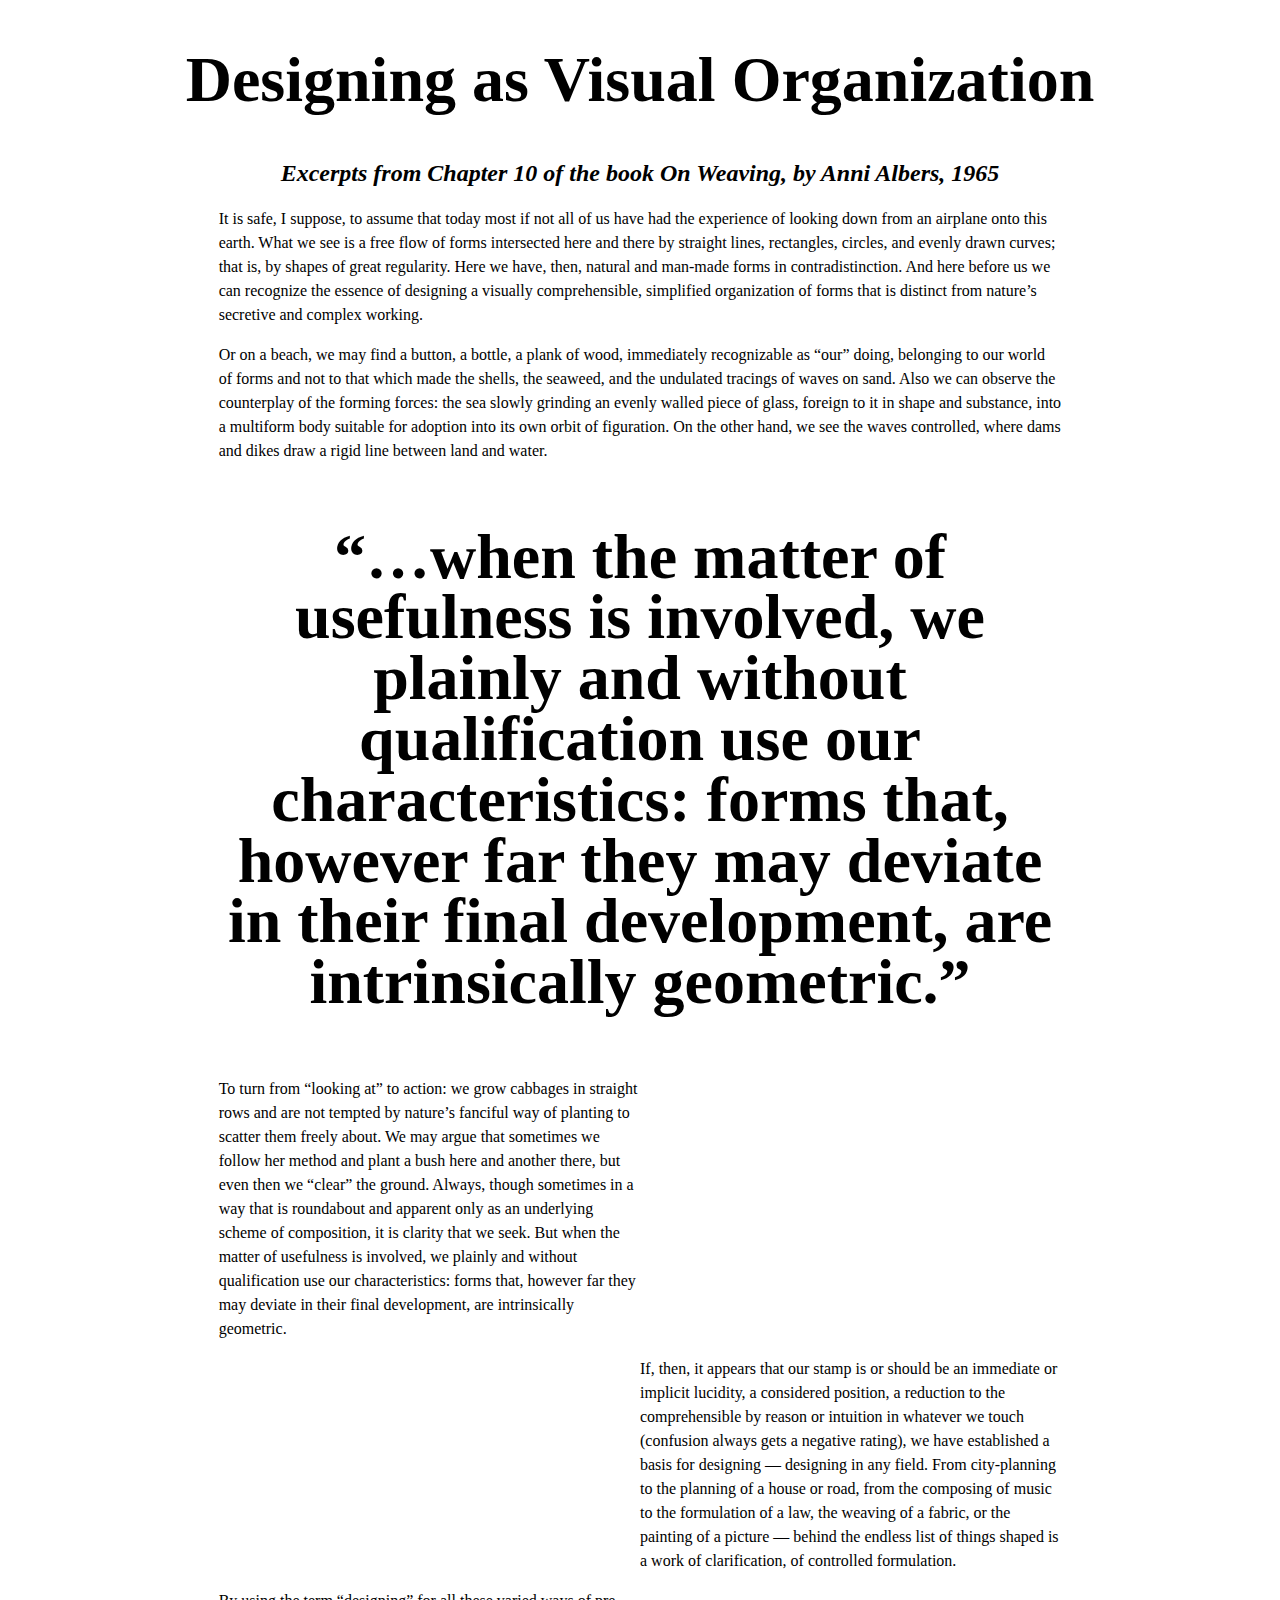
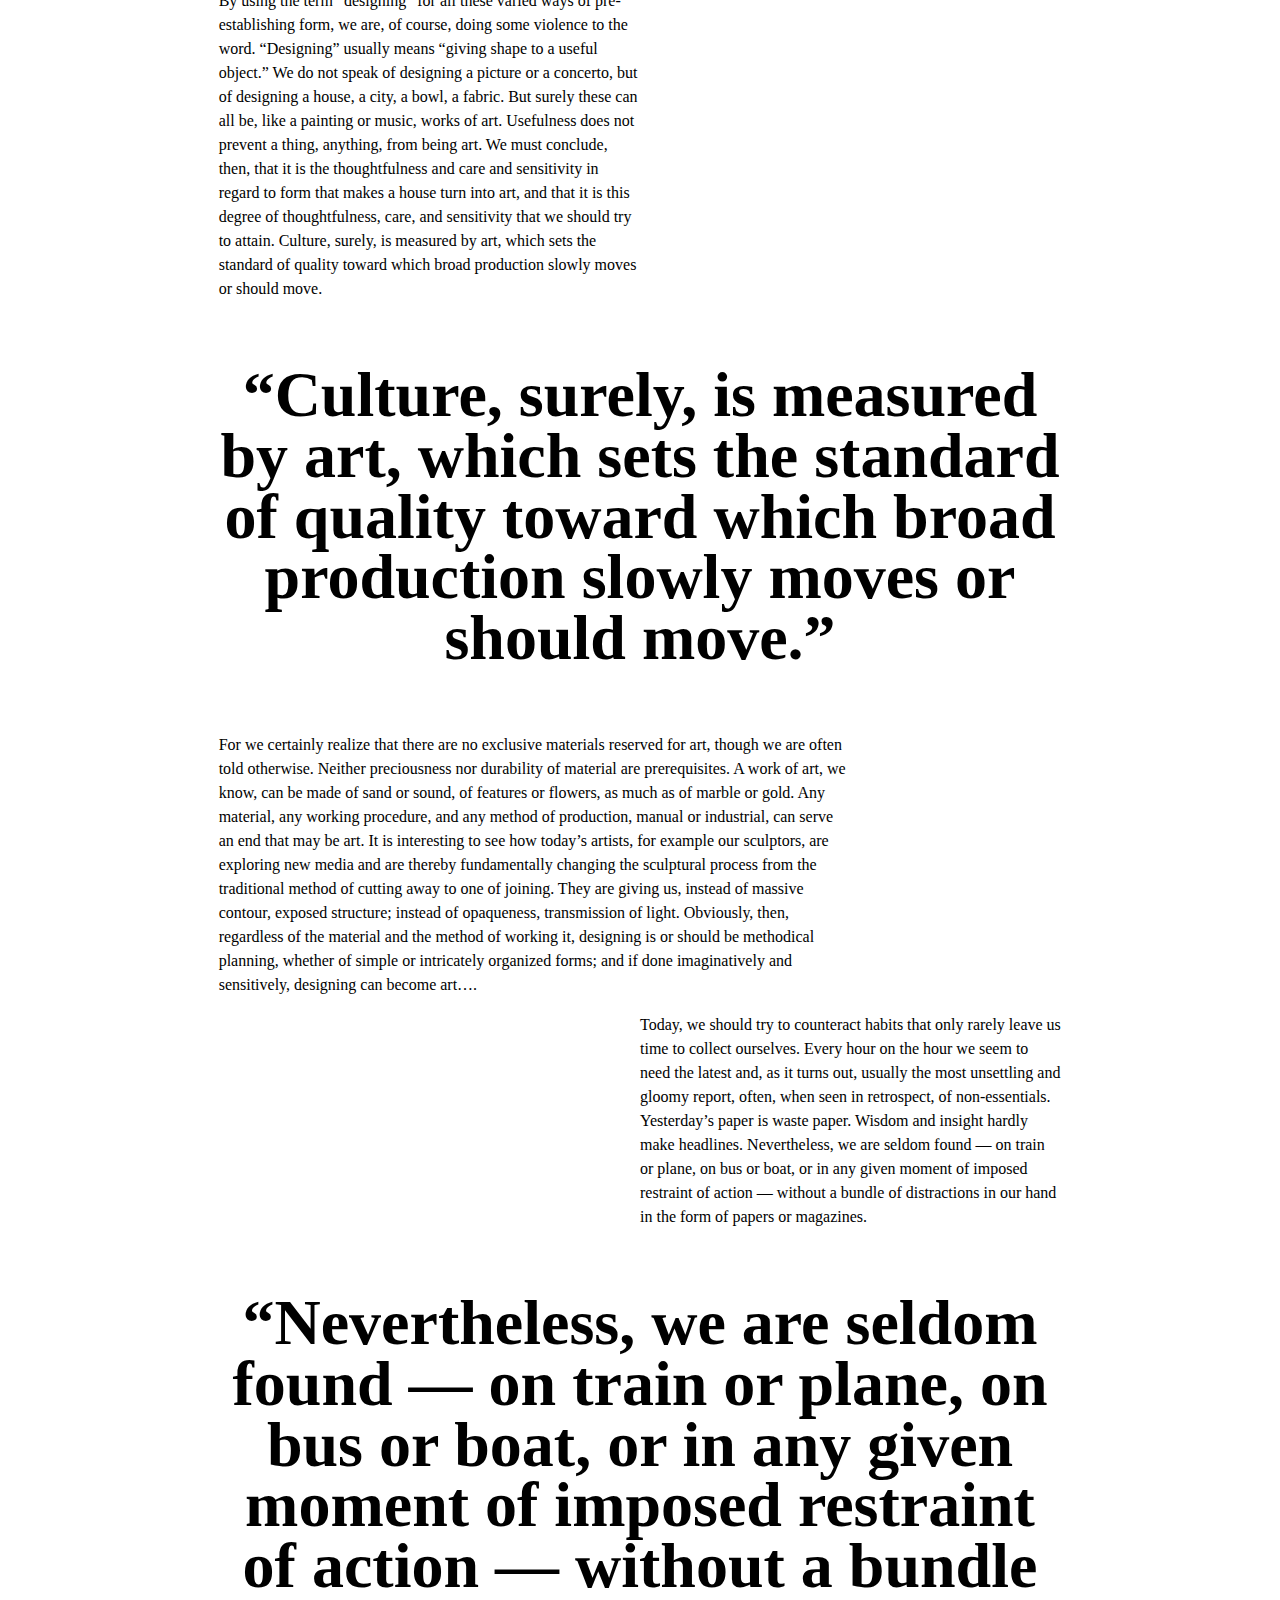
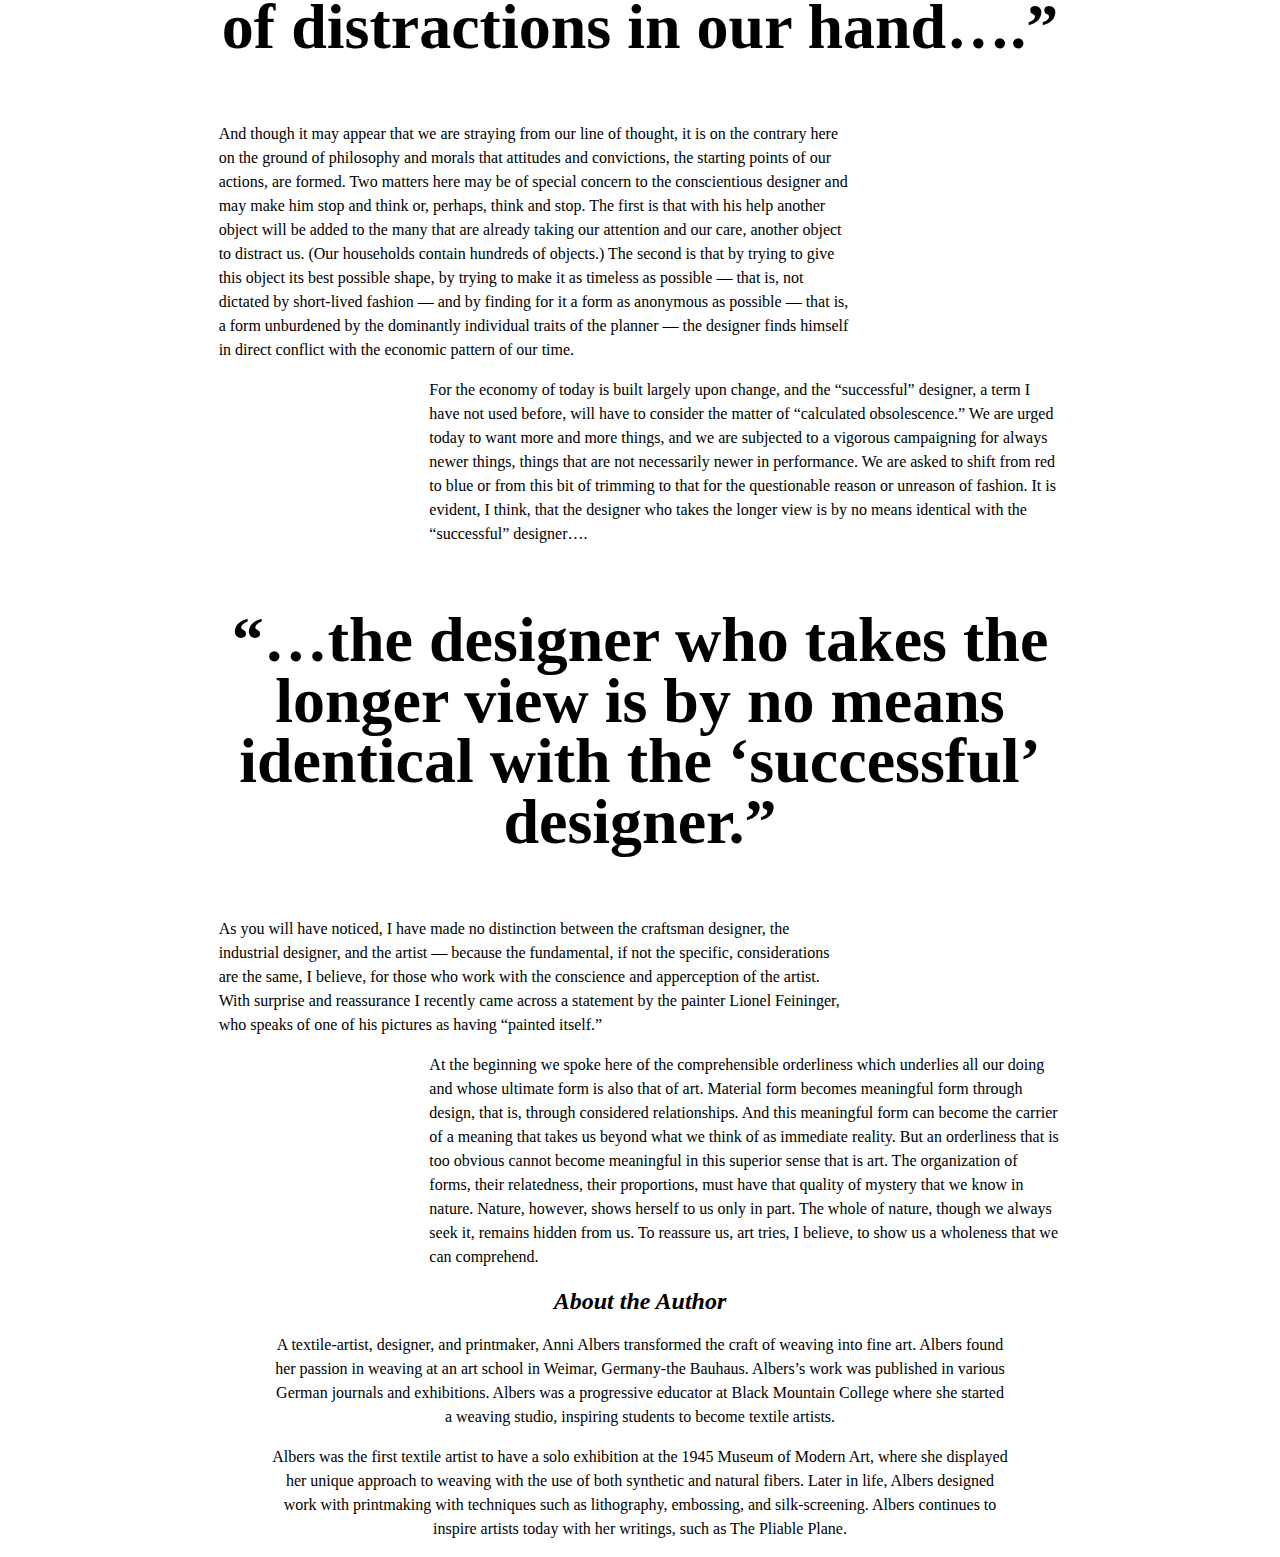
<file: anni-albers/index.html>
<!DOCTYPE html>
<html>

<head>

    <!-- meta tags and title -->
    <meta charset="UTF-8">
    <meta name="viewport" content="width=device-width, initial-scale=1.0">
    <title>TP3: Layout 1</title>

    <!-- external and internal CSS -->
    <link rel="stylesheet" href="styles.css" media="all">

</head>

<body>
    <main>
        <section>
            <h1>Designing as Visual Organization</h1>
            <h2>Excerpts from Chapter 10 of the book On Weaving, by Anni Albers, 1965</h2>
        </section>

        <section id="p1">
            <p>It is safe, I suppose, to assume that today most if not all of us have had the experience of looking down
                from an airplane onto this earth. What we see is a free flow of forms intersected here and there by
                straight lines, rectangles, circles, and evenly drawn curves; that is, by shapes of great regularity.
                Here we have, then, natural and man-made forms in contradistinction. And here before us we can recognize
                the essence of designing a visually comprehensible, simplified organization of forms that is distinct
                from nature’s secretive and complex working.</p>
        </section>

        <section id="p2">
            <p>Or on a beach, we may find a button, a bottle, a plank of wood, immediately recognizable as “our” doing,
                belonging to our world of forms and not to that which made the shells, the seaweed, and the undulated
                tracings of waves on sand. Also we can observe the counterplay of the forming forces: the sea slowly
                grinding an evenly walled piece of glass, foreign to it in shape and substance, into a multiform body
                suitable for adoption into its own orbit of figuration. On the other hand, we see the waves controlled,
                where dams and dikes draw a rigid line between land and water.</p>
        </section>

        <section id="callout1">
            <p>“…when the matter of usefulness is involved, we plainly and without qualification use our
                characteristics:
                forms that, however far they may deviate in their final development, are intrinsically geometric.”</p>
        </section>

        <section id="p4">
            <p>To turn from “looking at” to action: we grow cabbages in straight rows and are not tempted by nature’s
                fanciful way of planting to scatter them freely about. We may argue that sometimes we follow her method
                and plant a bush here and another there, but even then we “clear” the ground. Always, though sometimes
                in a way that is roundabout and apparent only as an underlying scheme of composition, it is clarity that
                we seek. But when the matter of usefulness is involved, we plainly and without qualification use our
                characteristics: forms that, however far they may deviate in their final development, are intrinsically
                geometric.</p>
        </section>

        <section id="p5">
            <p>If, then, it appears that our stamp is or should be an immediate or implicit lucidity, a considered
                position, a reduction to the comprehensible by reason or intuition in whatever we touch (confusion
                always gets a negative rating), we have established a basis for designing — designing in any field. From
                city-planning to the planning of a house or road, from the composing of music to the formulation of a
                law, the weaving of a fabric, or the painting of a picture — behind the endless list of things shaped is
                a work of clarification, of controlled formulation.</p>
        </section>

        <section id="p6">
            <p>By using the term “designing” for all these varied ways of pre-establishing form, we are, of course,
                doing some violence to the word. “Designing” usually means “giving shape to a useful object.” We do not
                speak of designing a picture or a concerto, but of designing a house, a city, a bowl, a fabric. But
                surely these can all be, like a painting or music, works of art. Usefulness does not prevent a thing,
                anything, from being art. We must conclude, then, that it is the thoughtfulness and care and sensitivity
                in regard to form that makes a house turn into art, and that it is this degree of thoughtfulness, care,
                and sensitivity that we should try to attain. Culture, surely, is measured by art, which sets the
                standard of quality toward which broad production slowly moves or should move.</p>
        </section>

        <section>
            <p id="callout2">“Culture, surely, is measured by art, which sets the standard of quality toward which broad
                production slowly moves or should move.”</p>
        </section>

        <section id="p7">
            <p>For we certainly realize that there are no exclusive materials reserved for art, though we are often told
                otherwise. Neither preciousness nor durability of material are prerequisites. A work of art, we know,
                can be made of sand or sound, of features or flowers, as much as of marble or gold. Any material, any
                working procedure, and any method of production, manual or industrial, can serve an end that may be art.
                It is interesting to see how today’s artists, for example our sculptors, are exploring new media and are
                thereby fundamentally changing the sculptural process from the traditional method of cutting away to one
                of joining. They are giving us, instead of massive contour, exposed structure; instead of opaqueness,
                transmission of light. Obviously, then, regardless of the material and the method of working it,
                designing is or should be methodical planning, whether of simple or intricately organized forms; and if
                done imaginatively and sensitively, designing can become art….</p>
        </section>

        <section id="p8">
            <p>Today, we should try to counteract habits that only rarely leave us time to collect ourselves. Every hour
                on the hour we seem to need the latest and, as it turns out, usually the most unsettling and gloomy
                report, often, when seen in retrospect, of non-essentials. Yesterday’s paper is waste paper. Wisdom and
                insight hardly make headlines. Nevertheless, we are seldom found — on train or plane, on bus or boat, or
                in any given moment of imposed restraint of action — without a bundle of distractions in our hand in the
                form of papers or magazines.</p>
        </section>

        <section>
            <p id="callout3">“Nevertheless, we are seldom found — on train or plane, on bus or boat, or in
                any given moment of imposed restraint of action — without a bundle of distractions in our hand….”</p>
        </section>

        <section id="p9">
            <p>And though it may appear that we are straying from our line of thought, it is on the contrary here on the
                ground of philosophy and morals that attitudes and convictions, the starting points of our actions, are
                formed. Two matters here may be of special concern to the conscientious designer and may make him stop
                and think or, perhaps, think and stop. The first is that with his help another object will be added to
                the many that are already taking our attention and our care, another object to distract us. (Our
                households contain hundreds of objects.) The second is that by trying to give this object its best
                possible shape, by trying to make it as timeless as possible — that is, not dictated by short-lived
                fashion — and by finding for it a form as anonymous as possible — that is, a form unburdened by the
                dominantly individual traits of the planner — the designer finds himself in direct conflict with the
                economic pattern of our time.</p>
        </section>

        <section id="p10">
            <p>For the economy of today is built largely upon change, and the “successful” designer, a term I have not
                used before, will have to consider the matter of “calculated obsolescence.” We are urged today to want
                more and more things, and we are subjected to a vigorous campaigning for always newer things, things
                that are not necessarily newer in performance. We are asked to shift from red to blue or from this bit
                of trimming to that for the questionable reason or unreason of fashion. It is evident, I think, that the
                designer who takes the longer view is by no means identical with the “successful” designer….</p>
        </section>

        <section>
            <p id="callout4">“…the designer who takes the longer view is by no means identical with the ‘successful’
                designer.”</p>
        </section>

        <section id="p11">
            <p>As you will have noticed, I have made no distinction between the craftsman designer, the industrial
                designer, and the artist — because the fundamental, if not the specific, considerations are the same, I
                believe, for those who work with the conscience and apperception of the artist. With surprise and
                reassurance I recently came across a statement by the painter Lionel Feininger, who speaks of one of his
                pictures as having “painted itself.”</p>
        </section>

        <section id="p12">
            <p>At the beginning we spoke here of the comprehensible orderliness which underlies all our doing and whose
                ultimate form is also that of art. Material form becomes meaningful form through design, that is,
                through considered relationships. And this meaningful form can become the carrier of a meaning that
                takes us beyond what we think of as immediate reality. But an orderliness that is too obvious cannot
                become meaningful in this superior sense that is art. The organization of forms, their relatedness,
                their proportions, must have that quality of mystery that we know in nature. Nature, however, shows
                herself to us only in part. The whole of nature, though we always seek it, remains hidden from us. To
                reassure us, art tries, I believe, to show us a wholeness that we can comprehend.</p>
        </section>

        <section id="about">
            <h2>About the Author</h2>

            <p>A textile-artist, designer, and printmaker, Anni Albers transformed the craft of weaving into fine art.
                Albers found her passion in weaving at an art school in Weimar, Germany-the Bauhaus. Albers’s work was
                published in various German journals and exhibitions. Albers was a progressive educator at Black
                Mountain College where she started a weaving studio, inspiring students to become textile artists.</p>
            <p>Albers was the first textile artist to have a solo exhibition at the 1945 Museum of Modern Art, where she
                displayed her unique approach to weaving with the use of both synthetic and natural fibers. Later in
                life, Albers designed work with printmaking with techniques such as lithography, embossing, and
                silk-screening. Albers continues to inspire artists today with her writings, such as The Pliable Plane.
            </p>
        </section>
    </main>
</body>

</html>
</file>
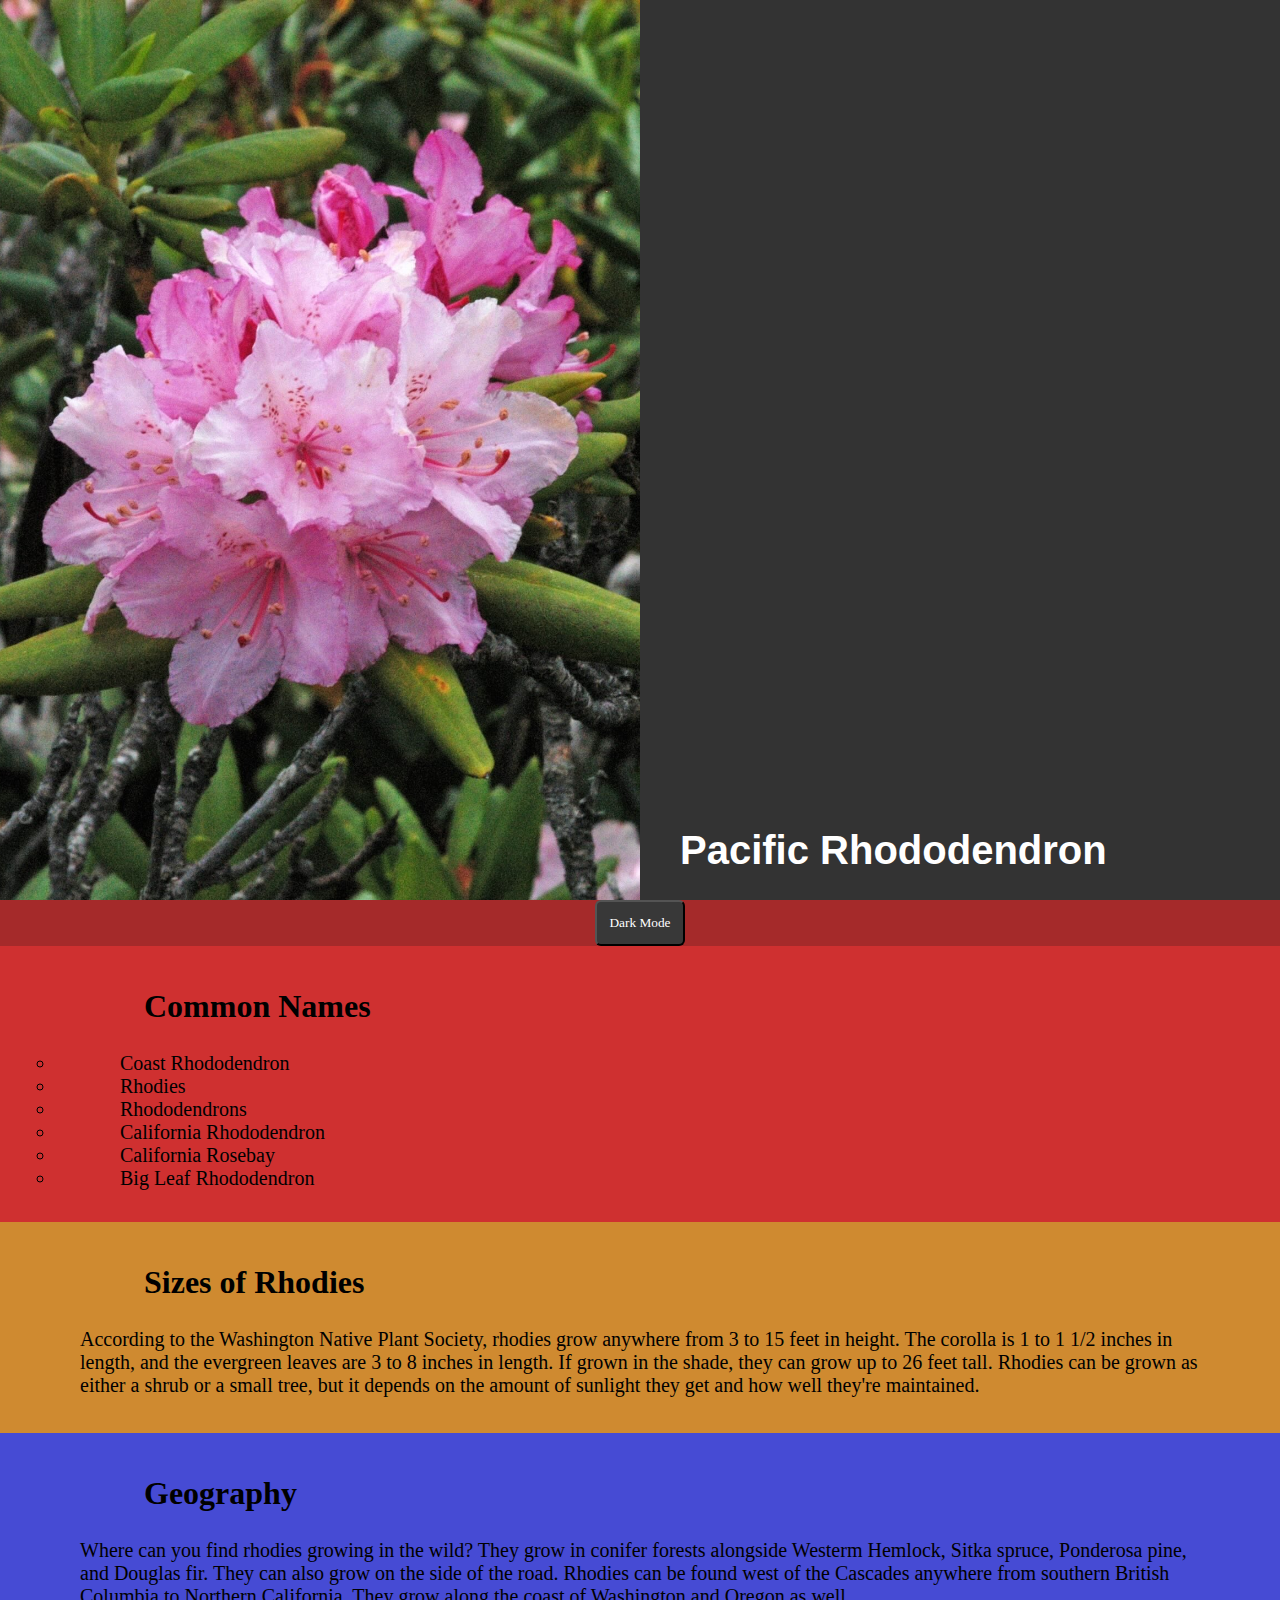
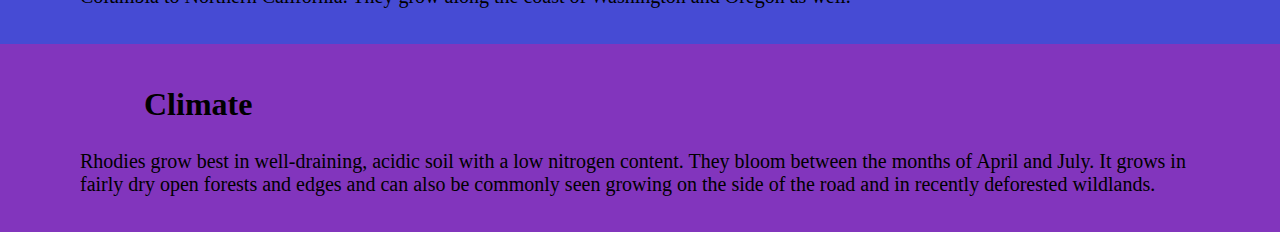
<file: dark-flower/index.html>
<!DOCTYPE html>
<html>

<head>

    <!-- meta tags and title -->
    <meta charset="UTF-8">
    <meta name="viewport" content="width=device-width, initial-scale=1.0">
    <title>TP8: Dark Flower</title>

    <!-- external and internal CSS -->
    <link rel="stylesheet" href="styles.css" media="all">
    <style>
        /* in-file CSS here */
    </style>

</head>

<body>
    <header>
        <div id="rhodiePic"></div>
        <div id="rhodieTitle">
            <h1>Pacific Rhododendron</h1>
        </div>
    </header>

    <main>
        <button id="toggleDarkMode">Dark Mode</button>
        <div id="names">
            <h2>Common Names</h2>
            <ul>
                <li>Coast Rhododendron</li>
                <li>Rhodies</li>
                <li>Rhododendrons</li>
                <li>California Rhododendron</li>
                <li>California Rosebay</li>
                <li>Big Leaf Rhododendron</li>
            </ul>
        </div>

        <div id="size">
            <h2>Sizes of Rhodies</h2>
            <p>According to the Washington Native Plant Society, rhodies grow anywhere from 3 to 15 feet in height. The
                corolla is 1 to 1 1/2 inches in length,
                and the evergreen leaves are 3 to 8 inches in length. If grown in the shade, they can grow up to 26 feet
                tall. Rhodies can be grown as either a shrub
                or a small tree, but it depends on the amount of sunlight they get and how well they're maintained.
            </p>
        </div>

        <div id="geography">
            <h2>Geography</h2>
            <p>Where can you find rhodies growing in the wild? They grow in conifer forests alongside Westerm Hemlock,
                Sitka
                spruce, Ponderosa pine, and Douglas
                fir. They can also grow on the side of the road. Rhodies can be found west of the Cascades anywhere from
                southern British Columbia to Northern
                California. They grow along the coast of Washington and Oregon as well.
            </p>
        </div>

        <div id="climate">
            <h2>Climate</h2>
            <p>Rhodies grow best in well-draining, acidic soil with a low nitrogen content. They bloom between the
                months of
                April and July. It grows
                in fairly dry open forests and edges and can also be commonly seen growing on the side of the road and
                in
                recently deforested
                wildlands. </p>
        </div>


    </main>

</body>

</html>
</file>
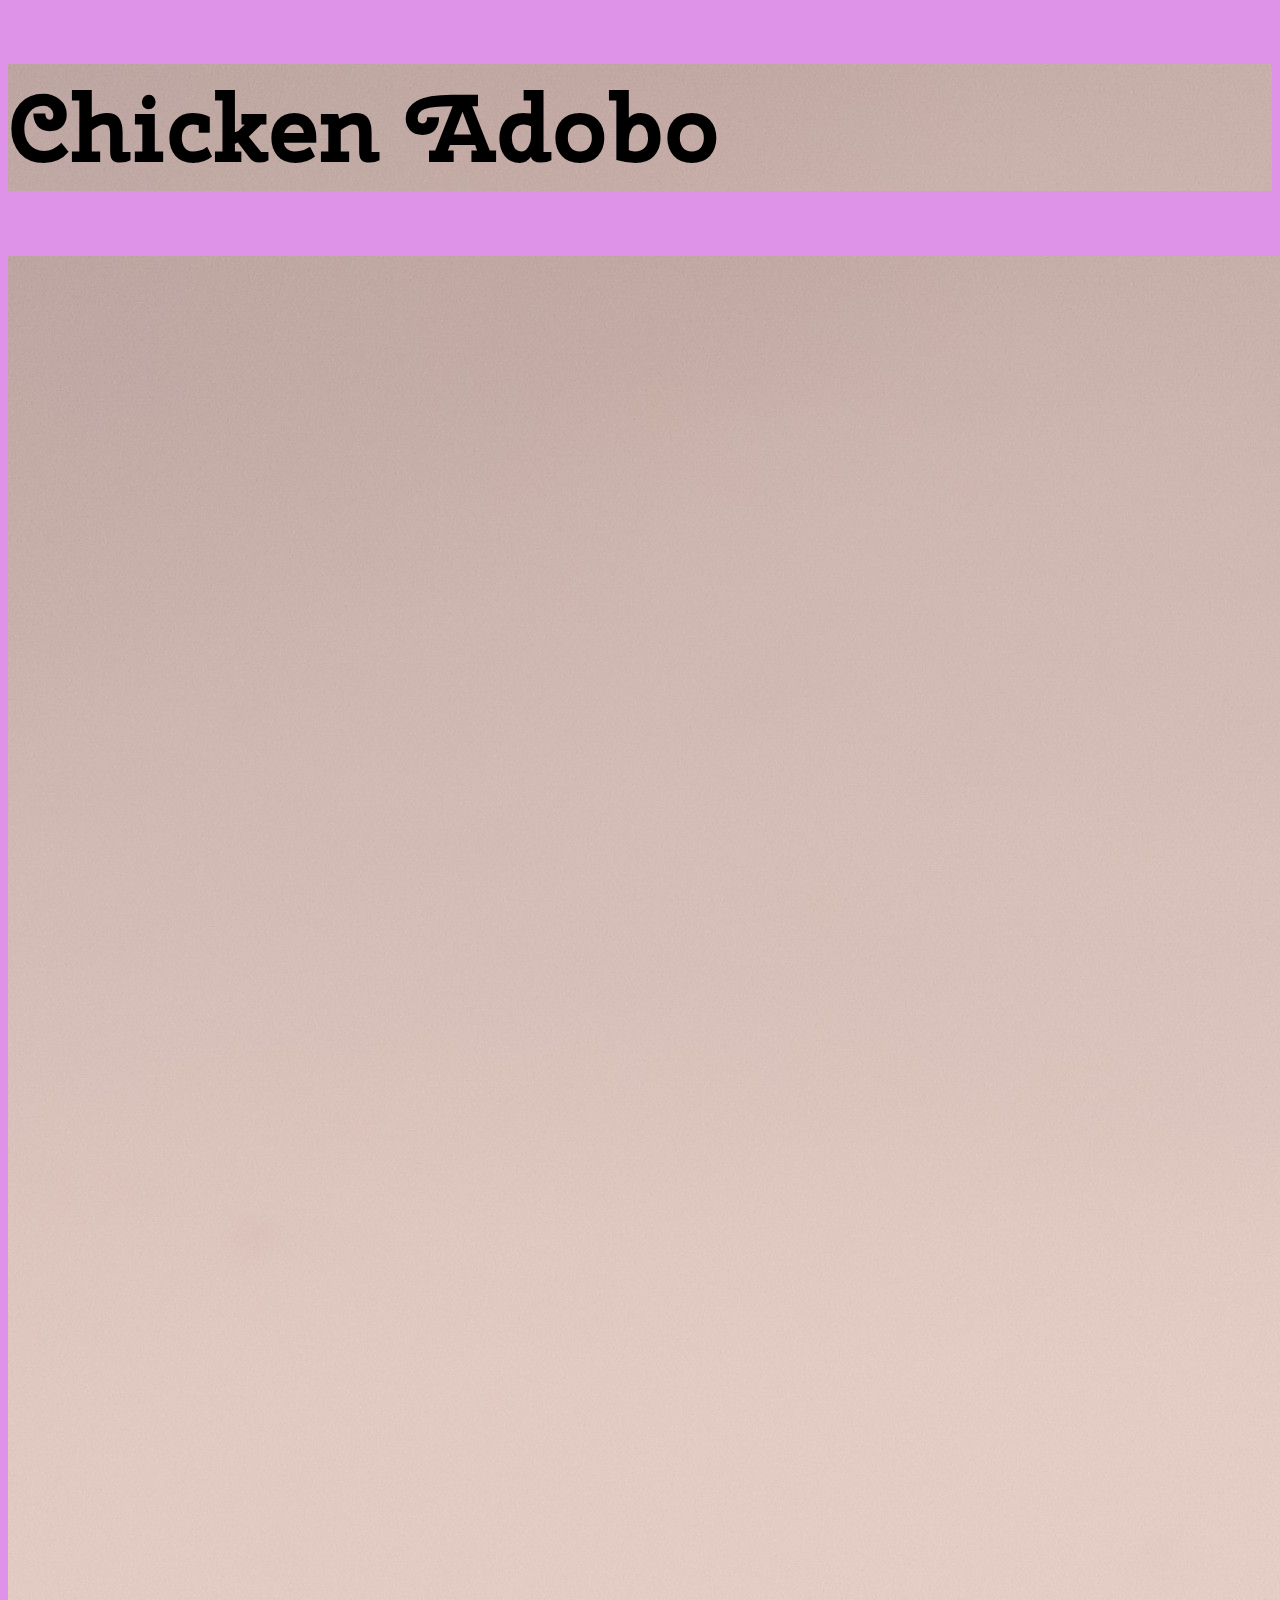
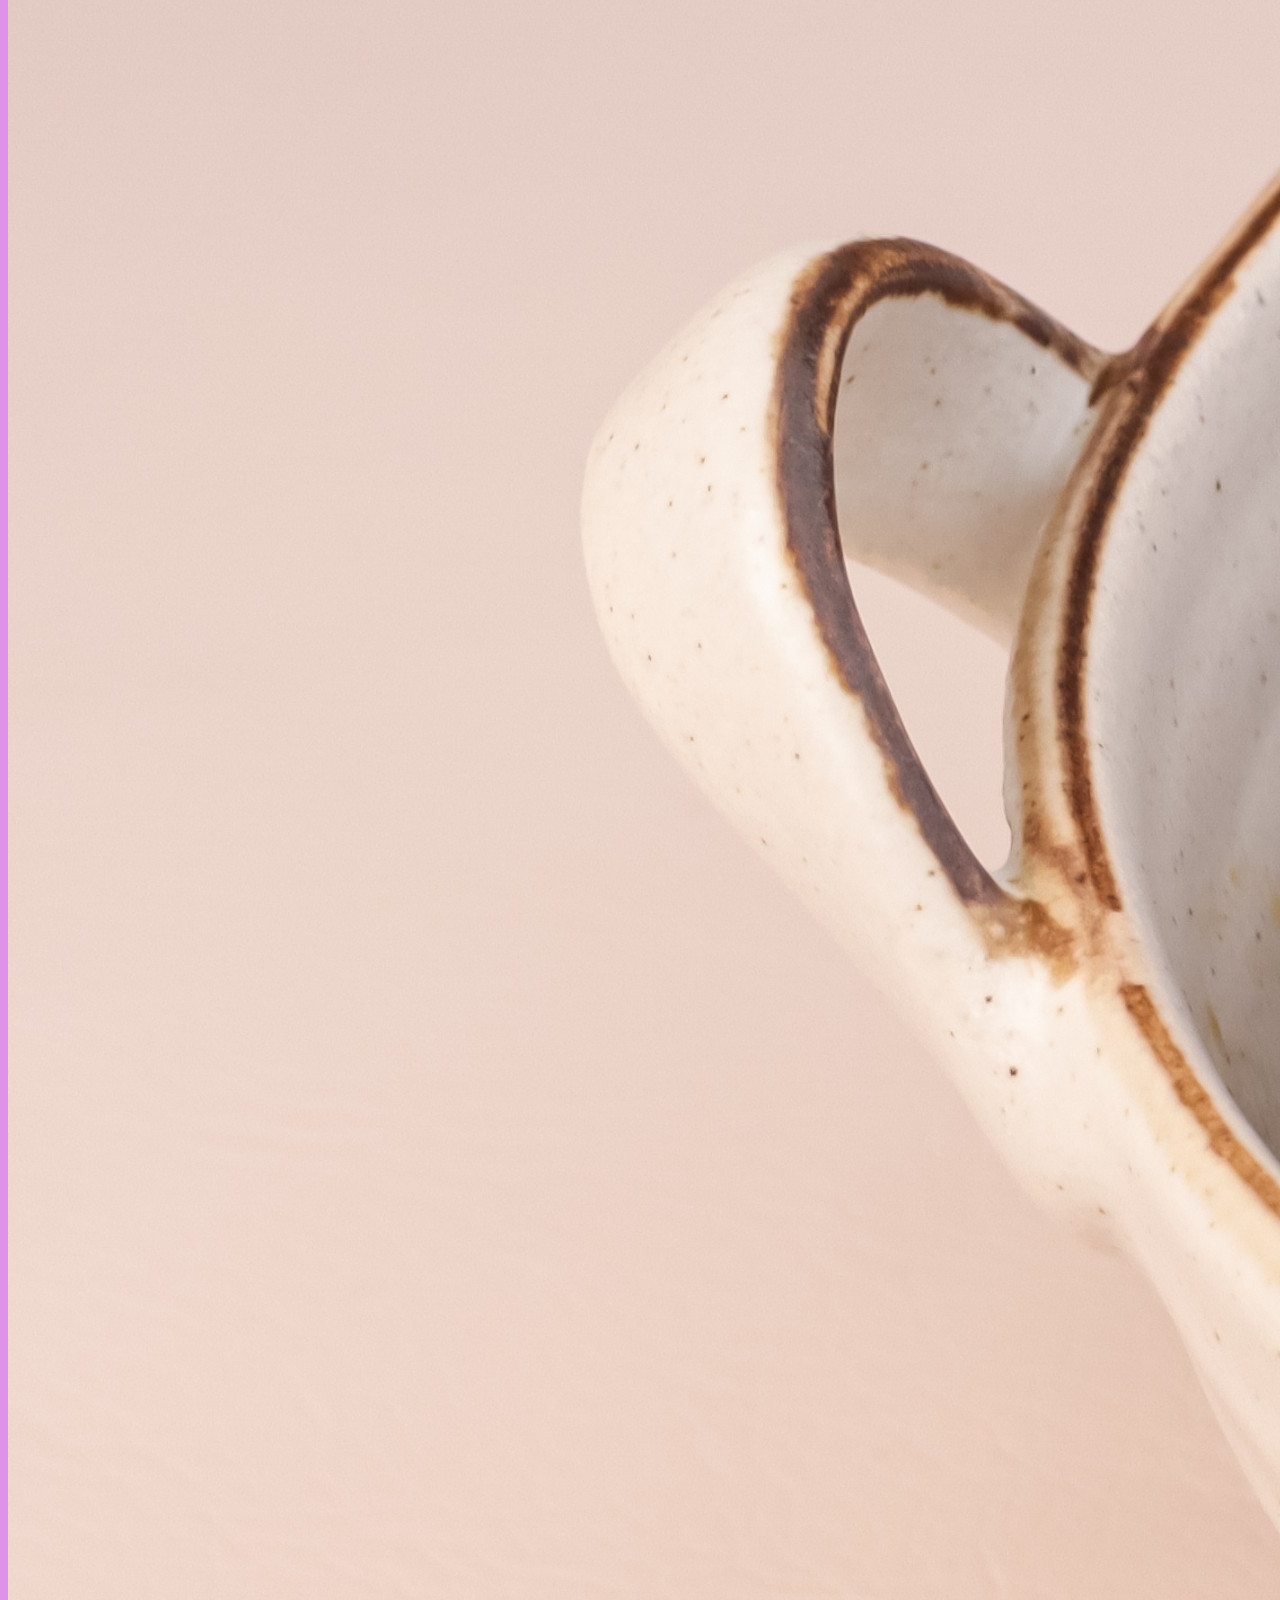
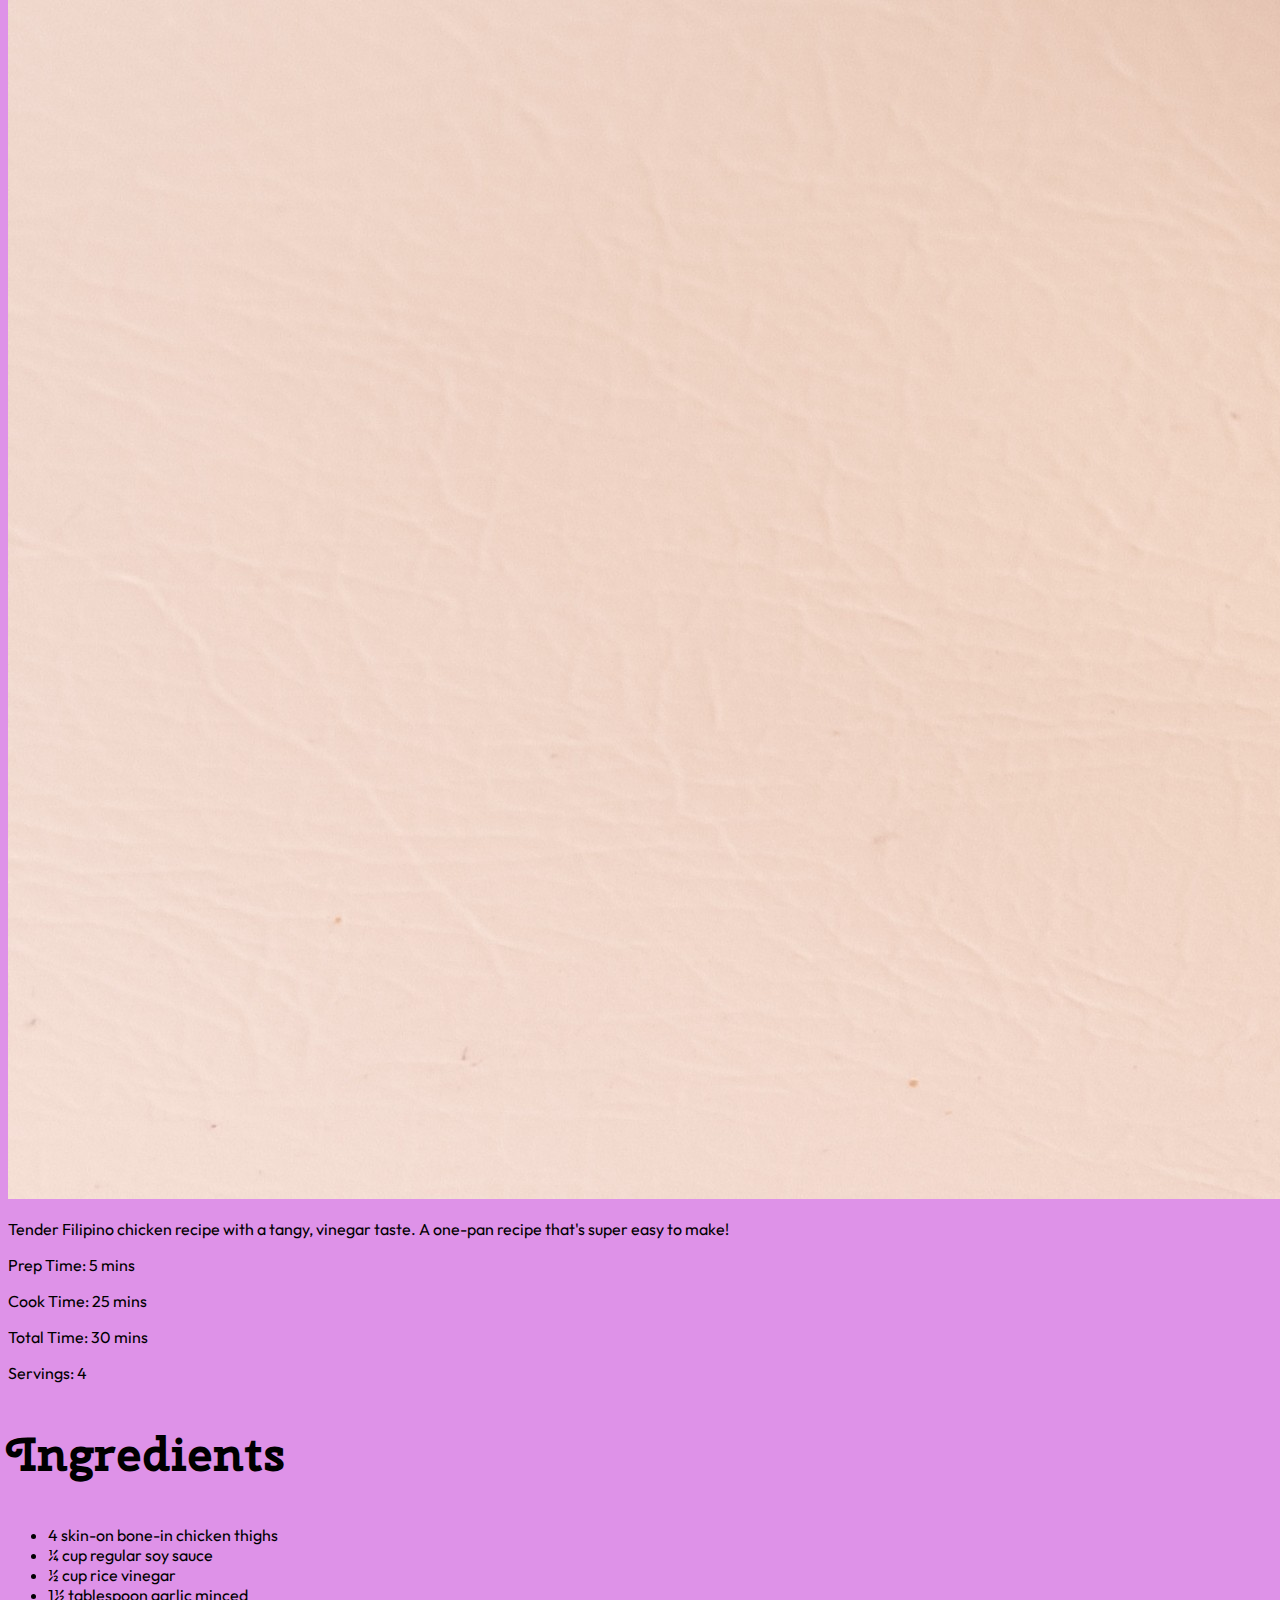
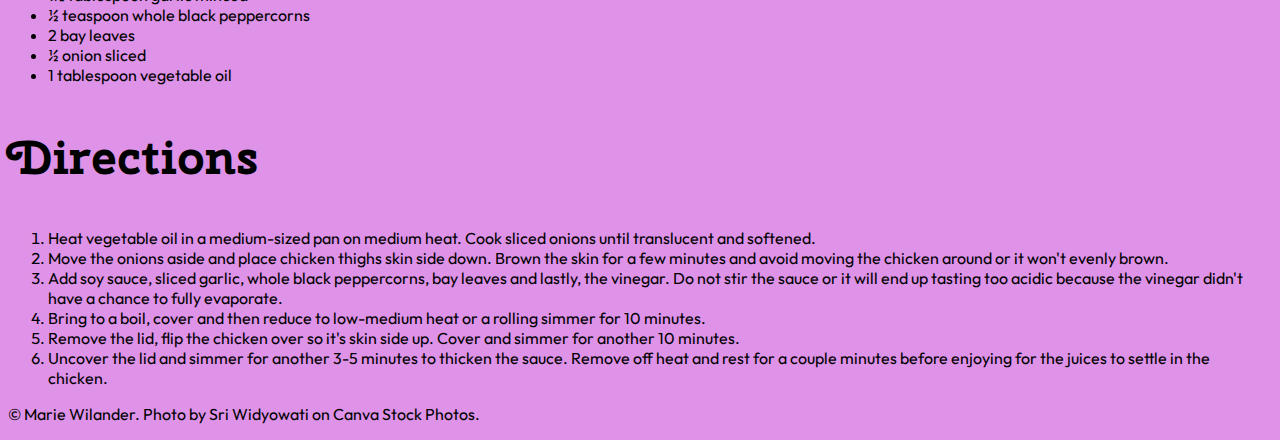
<file: responsive-recipe/index.html>
<!DOCTYPE html>
<html>

<head>

    <!-- meta tags and title -->
    <meta charset="UTF-8">
    <meta name="viewport" content="width=device-width, initial-scale=1.0">
    <title>Chicken Adobo</title>

    <!-- external and internal CSS -->
    <link rel="stylesheet" href="styles.css" media="all">
    <style>
        @import url('https://fonts.googleapis.com/css2?family=Outfit:wght@100..900&display=swap');
    </style>
    <link rel="preconnect" href="https://fonts.googleapis.com">
    <link rel="preconnect" href="https://fonts.gstatic.com" crossorigin>
    <link href="https://fonts.googleapis.com/css2?family=Cherry+Swash:wght@400;700&display=swap" rel="stylesheet">
    </head>

    <body>
        <header>
    <h1><span>Chicken Adobo</span></h1>
    <img id="recipe-photo" src="Chicken adobo.jpg">
    <div class="intro-layout">
    <p id="description">Tender Filipino chicken recipe with a tangy, vinegar taste. A one-pan recipe that's super easy
        to make!</p>
        </div>
        <section id="time">
            <p>Prep Time: 5 mins</p>
            <p>Cook Time: 25 mins</p>
            <p>Total Time: 30 mins</p>
            <p>Servings: 4</p>
            </section>
    </header>

    <main>
        <section id="ingredients">
            <h2>Ingredients</h2>
            <ul>
                <li>4 skin-on bone-in chicken thighs</li>
                <li>&frac14; cup regular soy sauce</li>
                <li>&half; cup rice vinegar</li>
                <li>1&half; tablespoon garlic minced</li>
                <li>&half; teaspoon whole black peppercorns</li>
                <li>2 bay leaves</li>
                <li>&half; onion sliced</li>
                <li>1 tablespoon vegetable oil</li>
            </ul>
        </section>

        <section id="directions">
            <h2>Directions</h2>
            <ol>
                <li>Heat vegetable oil in a medium-sized pan on medium heat. Cook sliced onions until translucent and
                    softened.</li>
                <li>Move the onions aside and place chicken thighs skin side down. Brown the skin for a few minutes and
                    avoid moving the chicken around or it won't evenly brown.</li>
                <li>Add soy sauce, sliced garlic, whole black peppercorns, bay leaves and lastly, the vinegar. Do not
                    stir the sauce or it will end up tasting too acidic because the vinegar didn't have a chance to
                    fully evaporate.</li>
                <li>Bring to a boil, cover and then reduce to low-medium heat or a rolling simmer for 10 minutes.</li>
                <li>Remove the lid, flip the chicken over so it's skin side up. Cover and simmer for another 10 minutes.
                </li>
                <li>Uncover the lid and simmer for another 3-5 minutes to thicken the sauce. Remove off heat and rest
                    for a couple minutes before enjoying for the juices to settle in the chicken.</li>
            </ol>
        </section>
    </main>

    <footer>
        <p>&copy; Marie Wilander. Photo by Sri Widyowati on Canva Stock Photos.</p>
    </footer>

    </body>
</file>
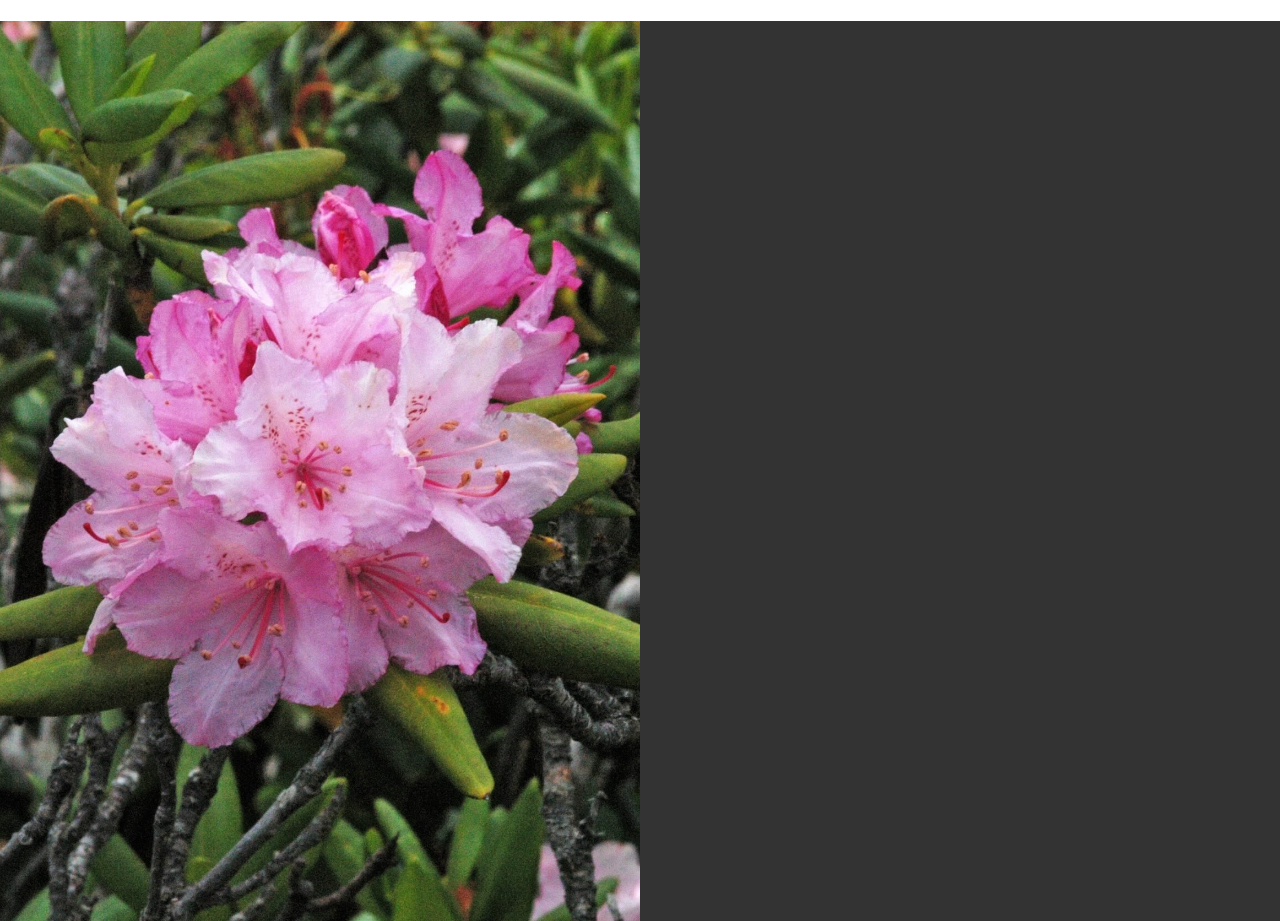
<file: rhododendron/index.html>
<!DOCTYPE html>
<html>

<head>

	<!-- meta tags and title -->
	<meta charset="UTF-8">
	<meta name="viewport" content="width=device-width, initial-scale=1.0">
	<title>Pacific Rhododendron</title>

	<!-- external and internal CSS -->
	<link rel="stylesheet" href="styles.css" media="all">
	<style>
		/* in-file CSS here */
	</style>

</head>

<body>
	<header>
		<div id="rhodiePic"></div>
		<div id="rhodieTitle"></div>
			<h1>Pacific Rhododendron</h1>
		</div>
	</header>

</body>

</html>
</file>
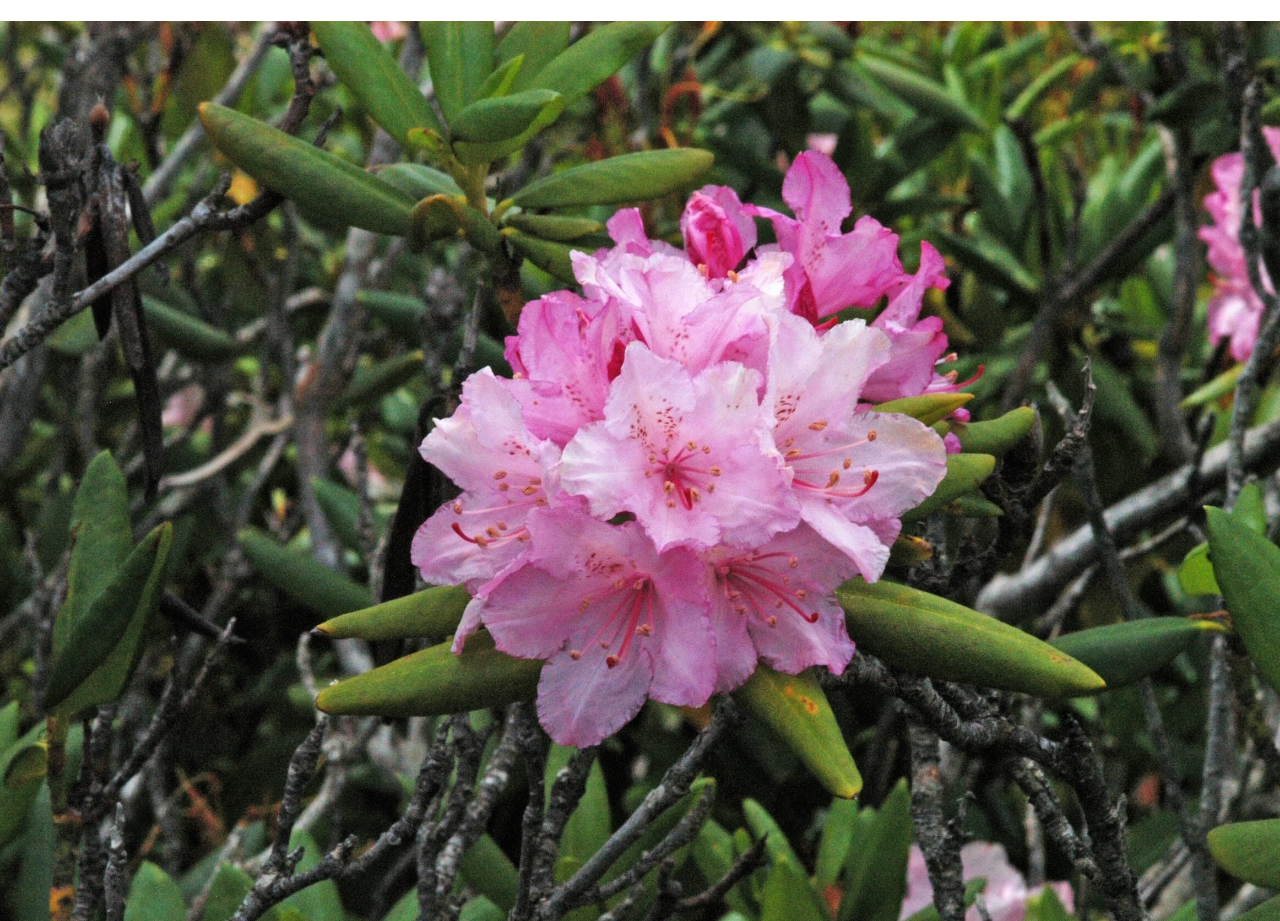
<file: rhododendron2/index.html>
<!DOCTYPE html>
<html>

<head>

    <!-- meta tags and title -->
    <meta charset="UTF-8">
    <meta name="viewport" content="width=device-width, initial-scale=1.0">
    <title>Pacific Rhododendron</title>

    <!-- external and internal CSS -->
    <link rel="stylesheet" href="styles.css" media="all">
    <style>
        /* in-file CSS here */
    </style>

</head>
<body>

    <header>

        <div id="rhodiePicture"></div>
        <div id="rhodieTitle"></div>
            <h1>Pacific Rhododendron</h1>
        </div>

    </header>

</body>
</html>
</file>
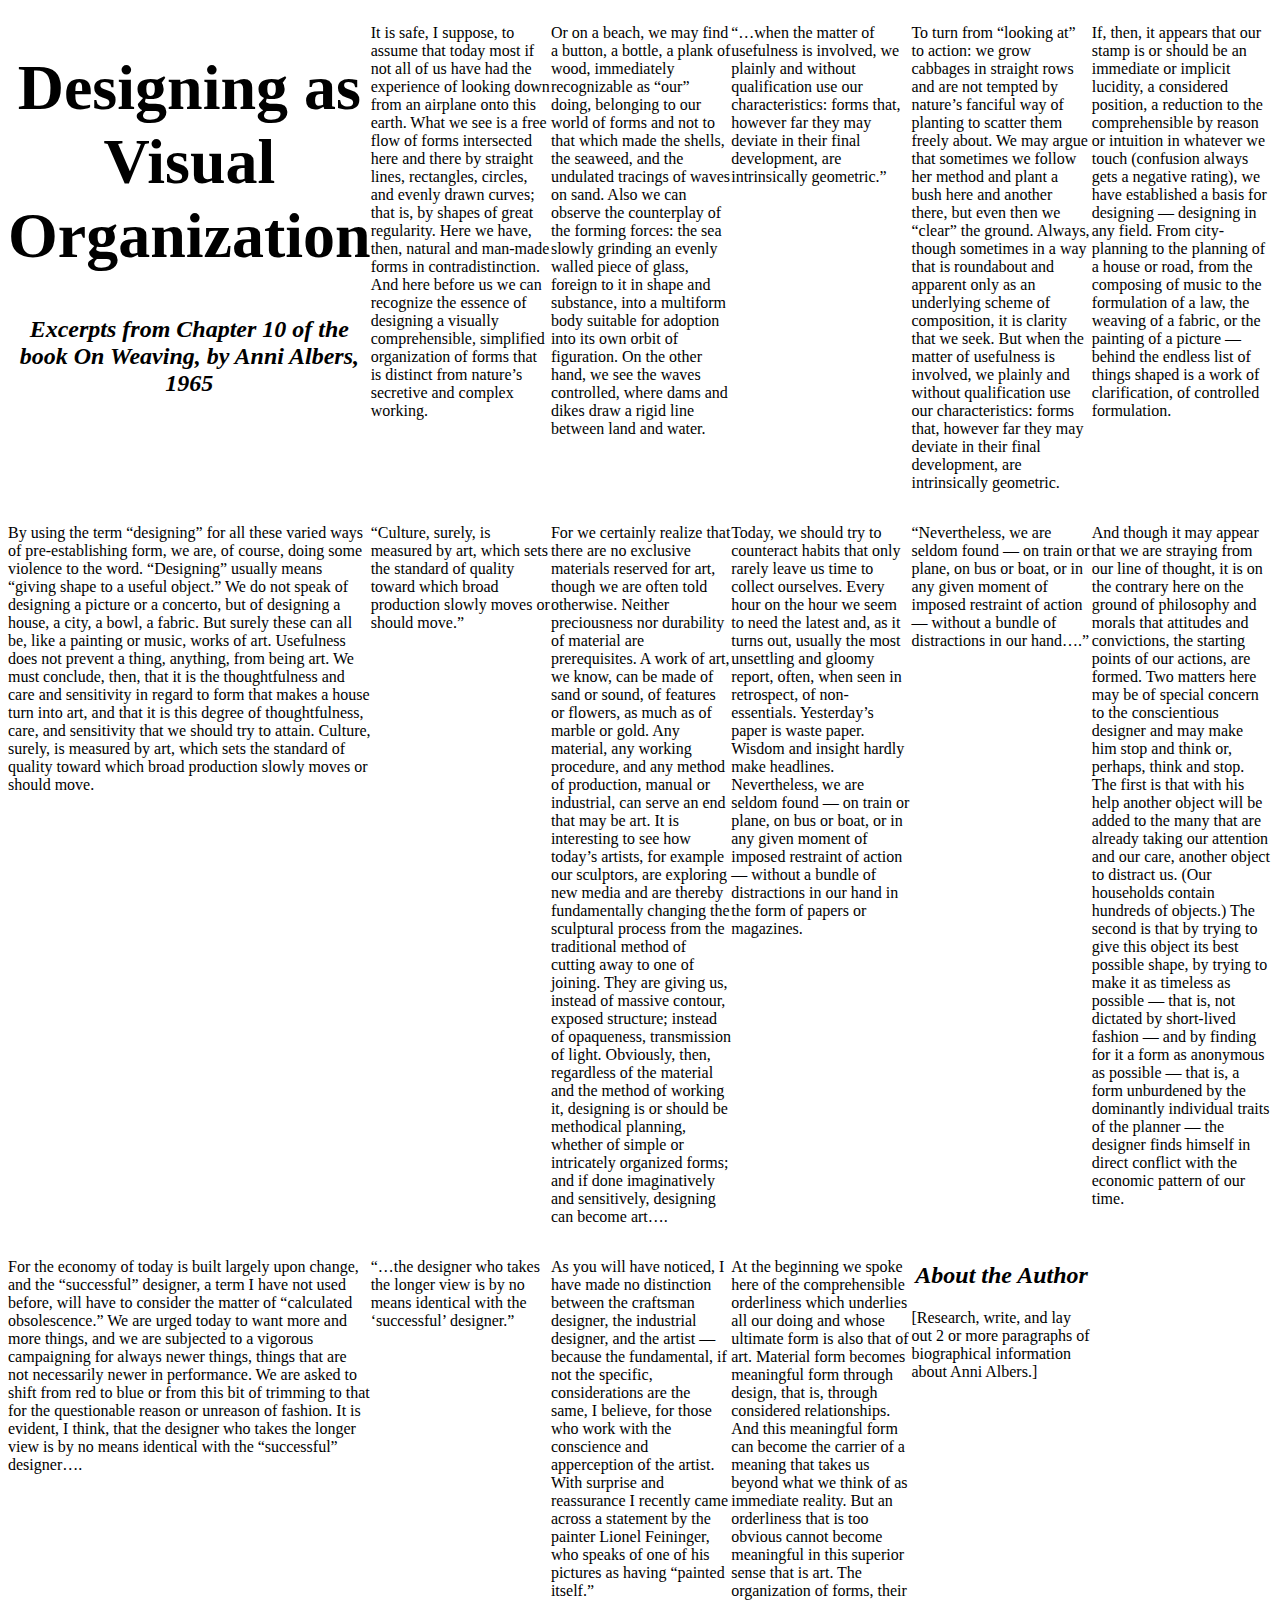
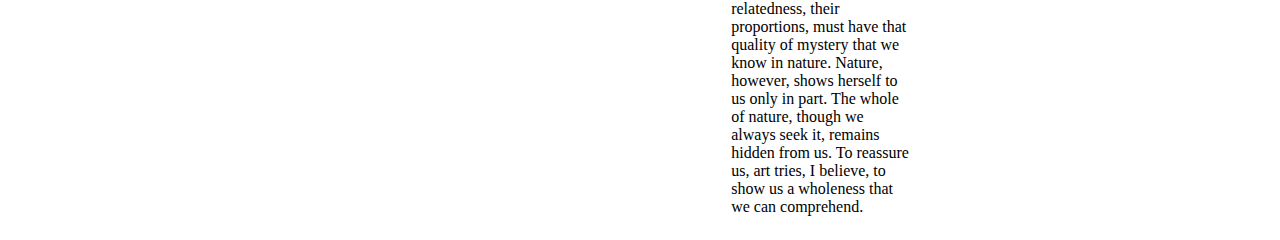
<file: anni-albers/index2.html>
<!DOCTYPE html>
<html>

<head>

    <!-- meta tags and title -->
    <meta charset="UTF-8">
    <meta name="viewport" content="width=device-width, initial-scale=1.0">
    <title>TP3: Layout 2</title>

    <!-- external and internal CSS -->
    <link rel="stylesheet" href="styles.css" media="all">


</head>

<body id="secondLayout">

    <main>
        <section>
            <h1>Designing as Visual Organization</h1>
            <h2>Excerpts from Chapter 10 of the book On Weaving, by Anni Albers, 1965</h2>
        </section>

        <section>
            <p>It is safe, I suppose, to assume that today most if not all of us have had the experience of looking down
                from an airplane onto this earth. What we see is a free flow of forms intersected here and there by
                straight lines, rectangles, circles, and evenly drawn curves; that is, by shapes of great regularity.
                Here we have, then, natural and man-made forms in contradistinction. And here before us we can recognize
                the essence of designing a visually comprehensible, simplified organization of forms that is distinct
                from nature’s secretive and complex working.</p>
        </section>

        <section>
            <p>Or on a beach, we may find a button, a bottle, a plank of wood, immediately recognizable as “our” doing,
                belonging to our world of forms and not to that which made the shells, the seaweed, and the undulated
                tracings of waves on sand. Also we can observe the counterplay of the forming forces: the sea slowly
                grinding an evenly walled piece of glass, foreign to it in shape and substance, into a multiform body
                suitable for adoption into its own orbit of figuration. On the other hand, we see the waves controlled,
                where dams and dikes draw a rigid line between land and water.</p>
        </section>

        <section>
            <p class="callout">“…when the matter of usefulness is involved, we plainly and without qualification use our
                characteristics:
                forms that, however far they may deviate in their final development, are intrinsically geometric.”</p>
        </section>

        <section>
            <p>To turn from “looking at” to action: we grow cabbages in straight rows and are not tempted by nature’s
                fanciful way of planting to scatter them freely about. We may argue that sometimes we follow her method
                and plant a bush here and another there, but even then we “clear” the ground. Always, though sometimes
                in a way that is roundabout and apparent only as an underlying scheme of composition, it is clarity that
                we seek. But when the matter of usefulness is involved, we plainly and without qualification use our
                characteristics: forms that, however far they may deviate in their final development, are intrinsically
                geometric.</p>
        </section>

        <section>
            <p>If, then, it appears that our stamp is or should be an immediate or implicit lucidity, a considered
                position, a reduction to the comprehensible by reason or intuition in whatever we touch (confusion
                always gets a negative rating), we have established a basis for designing — designing in any field. From
                city-planning to the planning of a house or road, from the composing of music to the formulation of a
                law, the weaving of a fabric, or the painting of a picture — behind the endless list of things shaped is
                a work of clarification, of controlled formulation.</p>
        </section>

        <section>
            <p>By using the term “designing” for all these varied ways of pre-establishing form, we are, of course,
                doing some violence to the word. “Designing” usually means “giving shape to a useful object.” We do not
                speak of designing a picture or a concerto, but of designing a house, a city, a bowl, a fabric. But
                surely these can all be, like a painting or music, works of art. Usefulness does not prevent a thing,
                anything, from being art. We must conclude, then, that it is the thoughtfulness and care and sensitivity
                in regard to form that makes a house turn into art, and that it is this degree of thoughtfulness, care,
                and sensitivity that we should try to attain. Culture, surely, is measured by art, which sets the
                standard of quality toward which broad production slowly moves or should move.</p>
        </section>

        <section>
            <p class="callout">“Culture, surely, is measured by art, which sets the standard of quality
                toward which broad production slowly moves or should move.”</p>
        </section>

        <section>
            <p>For we certainly realize that there are no exclusive materials reserved for art, though we are often told
                otherwise. Neither preciousness nor durability of material are prerequisites. A work of art, we know,
                can be made of sand or sound, of features or flowers, as much as of marble or gold. Any material, any
                working procedure, and any method of production, manual or industrial, can serve an end that may be art.
                It is interesting to see how today’s artists, for example our sculptors, are exploring new media and are
                thereby fundamentally changing the sculptural process from the traditional method of cutting away to one
                of joining. They are giving us, instead of massive contour, exposed structure; instead of opaqueness,
                transmission of light. Obviously, then, regardless of the material and the method of working it,
                designing is or should be methodical planning, whether of simple or intricately organized forms; and if
                done imaginatively and sensitively, designing can become art….</p>
        </section>

        <section>
            <p>Today, we should try to counteract habits that only rarely leave us time to collect ourselves. Every hour
                on the hour we seem to need the latest and, as it turns out, usually the most unsettling and gloomy
                report, often, when seen in retrospect, of non-essentials. Yesterday’s paper is waste paper. Wisdom and
                insight hardly make headlines. Nevertheless, we are seldom found — on train or plane, on bus or boat, or
                in any given moment of imposed restraint of action — without a bundle of distractions in our hand in the
                form of papers or magazines.</p>
        </section>

        <section>
            <p class="callout">“Nevertheless, we are seldom found — on train or plane, on bus or boat, or in
                any given moment of imposed restraint of action — without a bundle of distractions in our hand….”</p>
        </section>

        <section>
            <p>And though it may appear that we are straying from our line of thought, it is on the contrary here on the
                ground of philosophy and morals that attitudes and convictions, the starting points of our actions, are
                formed. Two matters here may be of special concern to the conscientious designer and may make him stop
                and think or, perhaps, think and stop. The first is that with his help another object will be added to
                the many that are already taking our attention and our care, another object to distract us. (Our
                households contain hundreds of objects.) The second is that by trying to give this object its best
                possible shape, by trying to make it as timeless as possible — that is, not dictated by short-lived
                fashion — and by finding for it a form as anonymous as possible — that is, a form unburdened by the
                dominantly individual traits of the planner — the designer finds himself in direct conflict with the
                economic pattern of our time.</p>
        </section>

        <section>
            <p>For the economy of today is built largely upon change, and the “successful” designer, a term I have not
                used before, will have to consider the matter of “calculated obsolescence.” We are urged today to want
                more and more things, and we are subjected to a vigorous campaigning for always newer things, things
                that are not necessarily newer in performance. We are asked to shift from red to blue or from this bit
                of trimming to that for the questionable reason or unreason of fashion. It is evident, I think, that the
                designer who takes the longer view is by no means identical with the “successful” designer….</p>
        </section>

        <section>
            <p class="callout">“…the designer who takes the longer view is by no means identical with the ‘successful’
                designer.”</p>
        </section>

        <section>
            <p>As you will have noticed, I have made no distinction between the craftsman designer, the industrial
                designer, and the artist — because the fundamental, if not the specific, considerations are the same, I
                believe, for those who work with the conscience and apperception of the artist. With surprise and
                reassurance I recently came across a statement by the painter Lionel Feininger, who speaks of one of his
                pictures as having “painted itself.”</p>
        </section>

        <section>
            <p>At the beginning we spoke here of the comprehensible orderliness which underlies all our doing and whose
                ultimate form is also that of art. Material form becomes meaningful form through design, that is,
                through considered relationships. And this meaningful form can become the carrier of a meaning that
                takes us beyond what we think of as immediate reality. But an orderliness that is too obvious cannot
                become meaningful in this superior sense that is art. The organization of forms, their relatedness,
                their proportions, must have that quality of mystery that we know in nature. Nature, however, shows
                herself to us only in part. The whole of nature, though we always seek it, remains hidden from us. To
                reassure us, art tries, I believe, to show us a wholeness that we can comprehend.</p>
        </section>

        <section>
            <h2>About the Author</h2>

            <p>[Research, write, and lay out 2 or more paragraphs of biographical information about Anni Albers.]</p>
        </section>
    </main>
</body>

</html>
</file>
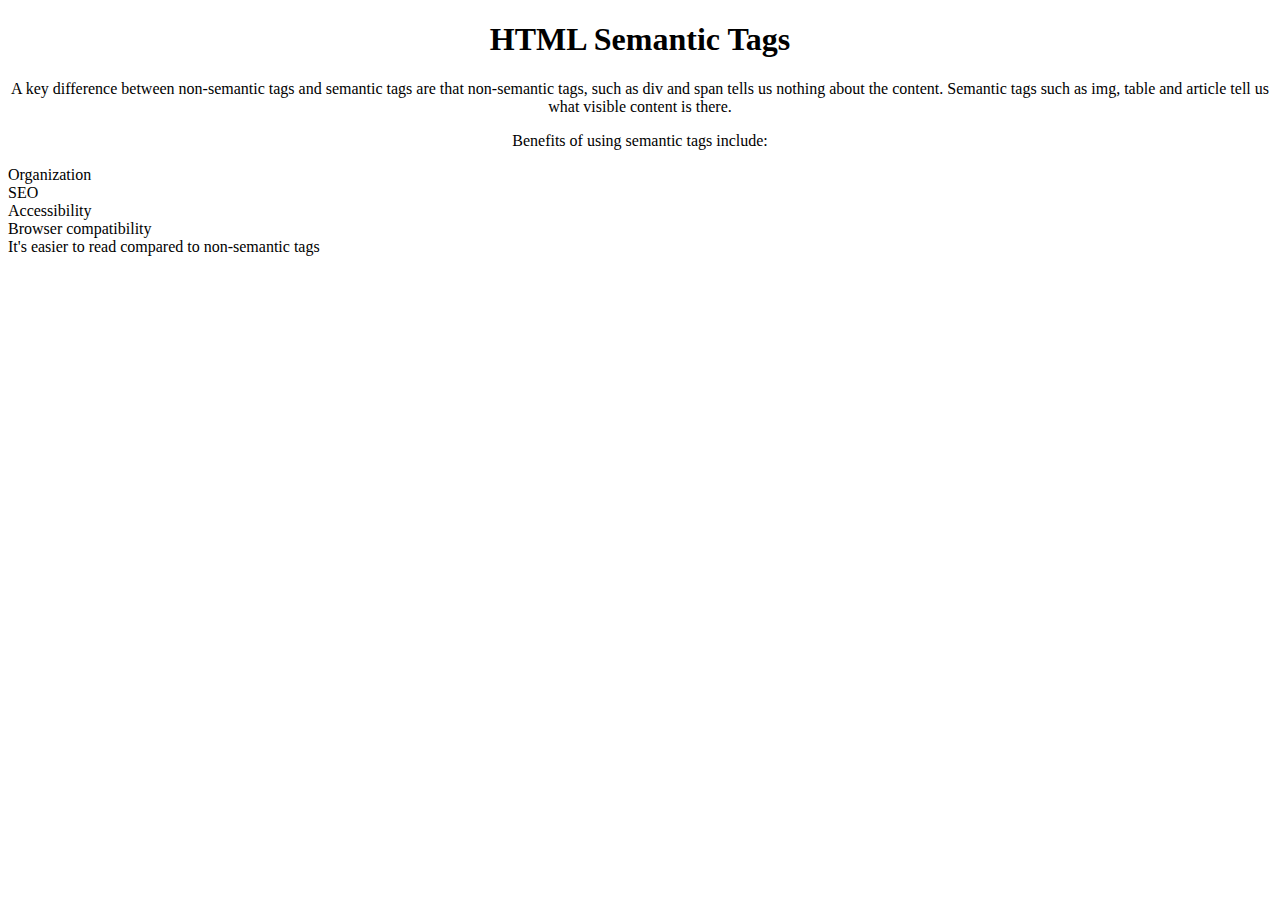
<file: codelogs/log1.html>
<!DOCTYPE html>
<html>
<head>
	
	<!-- meta tags and title -->
	<meta charset="UTF-8">
	<meta name="viewport" content="width=device-width, initial-scale=1.0">
	<title>HTML Semantic Tags</title>

	<!-- external and internal CSS -->
	<link rel="stylesheet" href="styles.css" media="all">
	<style>
		h1{text-align: center;}
        p{text-align: center;}
        ul{text-align: center;}
        div.centered-list{
            display: inline-block
        }
	</style>

</head>
<body>

	<h1>HTML Semantic Tags</h1>
    <p>A key difference between non-semantic tags and semantic tags are that non-semantic tags, such as div and span tells us nothing about the content. Semantic tags such as img, table and article tell us what visible content is there.</p>
<p>Benefits of using semantic tags include:</p>
    <div class="centered-list"
    <ul>
    <li>Organization</li>
    <li>SEO</li>
    <li>Accessibility</li>
    <li>Browser compatibility</li>
    <li>It's easier to read compared to non-semantic tags</li>
    </ul>
</body>
</html>
</file>
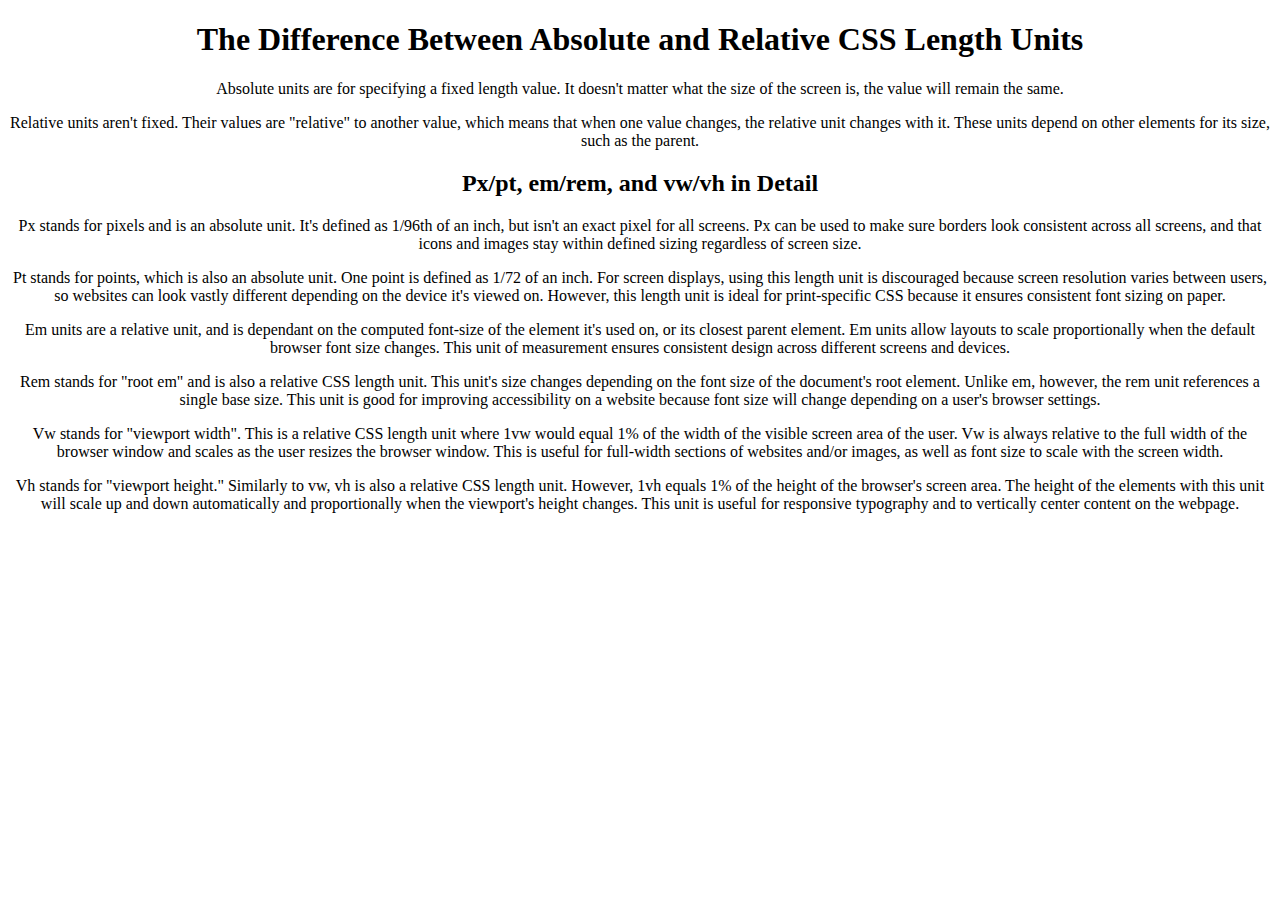
<file: codelogs/log2.html>
<!DOCTYPE html>
<html>

<head>

    <!-- meta tags and title -->
    <meta charset="UTF-8">
    <meta name="viewport" content="width=device-width, initial-scale=1.0">
    <title>CSS Measuring Units</title>

    <!-- external and internal CSS -->
    <link rel="stylesheet" href="styles.css" media="all">
    <style>
    
    </style>

</head>

<body>
    <h1 style="text-align:center;">The Difference Between Absolute and Relative CSS Length Units</h1>
    <p style="text-align:center;">Absolute units are for specifying a fixed length value. It doesn't matter what the size of the screen is, the
        value will remain the same.</p>
    <p style="text-align:center;">Relative units aren't fixed. Their values are "relative" to another value, which means that when one value
        changes, the relative unit changes with it. These units depend on other elements for its size, such as the
        parent.</p>

    <h2 style="text-align:center;">Px/pt, em/rem, and vw/vh in Detail</h2>
    <p style="text-align:center;">Px stands for pixels and is an absolute unit. It's defined as 1/96th of an inch, but isn't an exact pixel for all
        screens. Px can be used to make sure borders look consistent across all screens, and that icons and images stay
        within defined sizing regardless of screen size.</p>
    <p style="text-align:center;">Pt stands for points, which is also an absolute unit. One point is defined as 1/72 of an inch. For screen
        displays, using this length unit is discouraged because screen resolution varies between users, so websites can
        look vastly different depending on the device it's viewed on. However, this length unit is ideal for
        print-specific CSS because it ensures consistent font sizing on paper.</p>
    <p style="text-align:center;">Em units are a relative unit, and is dependant on the computed font-size of the element it's used on, or its
        closest parent element. Em units allow layouts to scale proportionally when the default browser font size
        changes. This unit of measurement ensures consistent design across different screens and devices.</p>
    <p style="text-align:center;">Rem stands for "root em" and is also a relative CSS length unit. This unit's size changes depending on the font
        size of the document's root element. Unlike em, however, the rem unit references a single base size. This unit
        is good for improving accessibility on a website because font size will change depending on a user's browser
        settings.</p>
    <p style="text-align:center;">Vw stands for "viewport width". This is a relative CSS length unit where 1vw would equal 1% of the width of the
        visible screen area of the user. Vw is always relative to the full width of the browser window and scales as the
        user resizes the browser window. This is useful for full-width sections of websites and/or images, as well as
        font size to scale with the screen width.</p>
    <p style="text-align:center;">Vh stands for "viewport height." Similarly to vw, vh is also a relative CSS length unit. However, 1vh equals 1%
        of the height of the browser's screen area. The height of the elements with this unit will scale up and down
        automatically and proportionally when the viewport's height changes. This unit is useful for responsive
        typography and to vertically center content on the webpage.</p>
</body>

</html>
</file>
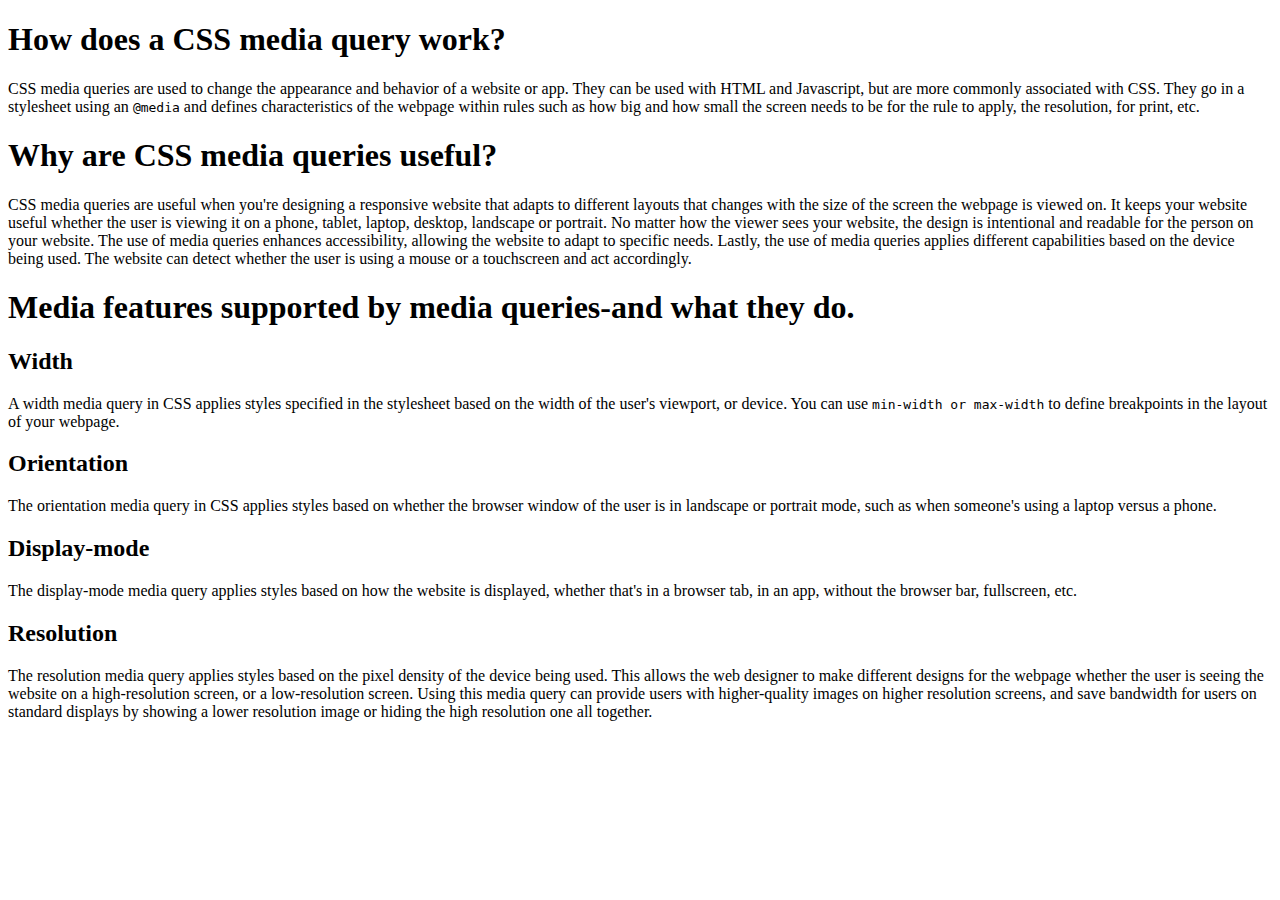
<file: codelogs/log3.html>
<!DOCTYPE html>
<html>

<head>

    <!-- meta tags and title -->
    <meta charset="UTF-8">
    <meta name="viewport" content="width=device-width, initial-scale=1.0">
    <title>CSS Media Queries</title>

    <!-- external and internal CSS -->
    <link rel="stylesheet" href="styles.css" media="all">
    <style>
        /* in-file CSS here */
    </style>

</head>

<body>
    <h1>How does a CSS media query work?</h1>
    <p>
        CSS media queries are used to change the appearance and behavior of a website or app. They can be used
        with HTML and Javascript, but are more commonly associated with CSS. They go in a stylesheet using an
        <code>@media</code> and defines characteristics of the webpage
        within rules such as how big and how small the screen needs to be for the rule to apply, the resolution, for
        print, etc.
    </p>

    <h1>Why are CSS media queries useful?</h1>
    <p>
        CSS media queries are useful when you're designing a responsive website that adapts to different layouts that
        changes with the size of the screen the webpage is viewed on.
        It keeps your website useful whether the user is viewing it on a phone, tablet, laptop, desktop, landscape or
        portrait. No matter how the viewer sees your website,
        the design is intentional and readable for the person on your website. The use of media queries enhances
        accessibility, allowing the website to adapt to specific needs.
        Lastly, the use of media queries applies different capabilities based on the device being used. The website can
        detect whether the user is using a mouse or a touchscreen
        and act accordingly.
    </p>

    <h1>Media features supported by media queries-and what they do.</h1>
    <h2>Width</h2>
    <p>
        A width media query in CSS applies styles specified in the stylesheet based on the width of the user's viewport,
        or device. You can use <code>min-width or max-width</code>
        to define breakpoints in the layout of your webpage.
    </p>

    <h2>Orientation</h2>
    <p>
        The orientation media query in CSS applies styles based on whether the browser window of the user is in
        landscape or portrait mode, such as when someone's using a laptop
        versus a phone.
    </p>

    <h2>Display-mode</h2>
    <p>
        The display-mode media query applies styles based on how the website is displayed, whether that's in a browser
        tab, in an app, without the browser bar, fullscreen, etc.
    </p>

    <h2>Resolution</h2>
    <p>
        The resolution media query applies styles based on the pixel density of the device being used. This allows the
        web designer to make different designs for the webpage
        whether the user is seeing the website on a high-resolution screen, or a low-resolution screen. Using this media
        query can provide users with higher-quality images
        on higher resolution screens, and save bandwidth for users on standard displays by showing a lower resolution
        image or hiding the high resolution one all together.
    </p>


</body>

</html>
</file>
<file: anni-albers/styles.css>
/* styles for both Anni Albers layouts */
h1 {
  text-align: center
}

h1 {
  font-size: 4rem
}

h2 {
  font-style: italic
}

h2 {
  text-align: center
}

#p1 {
  margin-left: calc(100% *1/6);
  margin-right: calc(100% *1/6);
  line-height: 1.5rem;
}

#p2 {
  margin-left: calc(100% *1/6);
  margin-right: calc(100% *1/6);
  line-height: 1.5rem;
}

#callout1 {
  margin-left: calc(100% *1/6);
  margin-right: calc(100% *1/6);
  line-height: 3.8rem;
  text-align: center
}

#callout1 {
  font-weight: bold;
  font-size: 4rem
}

#p4 {
  margin-left: calc(100% *1/6);
  margin-right: calc(100% *3/6);
  line-height: 1.5rem;
}

#p5 {
  margin-left: calc(100% *3/6);
  margin-right: calc(100% *1/6);
  line-height: 1.5rem;
}

#p6 {
  margin-left: calc(100% *1/6);
  margin-right: calc(100% *3/6);
  line-height: 1.5rem;
}

#callout2 {
  margin-left: calc(100% *1/6);
  margin-right: calc(100% *1/6);
  line-height: 3.8rem;
  text-align: center
}

#callout2 {
  font-weight: bold;
  font-size: 4rem
}

#p7 {
  margin-left: calc(100% *1/6);
  margin-right: calc(100% *2/6);
  line-height: 1.5rem;
}

#p8 {
  margin-left: calc(100% *3/6);
  margin-right: calc(100% *1/6);
  line-height: 1.5rem;
}

#callout3 {
  margin-left: calc(100% *1/6);
  margin-right: calc(100% *1/6);
  line-height: 3.8rem;
  text-align: center
}

#callout3 {
  font-weight: bold;
  font-size: 4rem
}

#p9 {
  margin-left: calc(100% *1/6);
  margin-right: calc(100% *2/6);
  line-height: 1.5rem;
}

#p10 {
  margin-left: calc(100% *2/6);
  margin-right: calc(100% *1/6);
  line-height: 1.5rem;
}

#callout4 {
  margin-left: calc(100% *1/6);
  margin-right: calc(100% *1/6);
  line-height: 3.8rem;
  text-align: center
}

#callout4 {
  font-weight: bold;
  font-size: 4rem
}

#p11 {
  margin-left: calc(100% *1/6);
  margin-right: calc(100% *2/6);
  line-height: 1.5rem;
}

#p12 {
  margin-left: calc(100% *2/6);
  margin-right: calc(100% *1/6);
  line-height: 1.5rem;
}

#about {
  margin-left: calc(100% *1.25/6);
  margin-right: calc(100% *1.25/6);
  line-height: 1.5rem;
}

#about {
  text-align: center
}

/* ***************************************************** */
/* CSS for index2 */

#secondLayout main {
  display: grid;
  grid-template-columns: repeat(6, 1fr);
  grid-template-rows: repeat(10, auto);
  grid-template-areas:
    'titles titles titles titles titles titles'
    'p1 p1 p1 p2 p2 p2'
    'c1 c1 c1 c1 c1 c1'
    'p4 p4 p4 p5 p5 p5'
    'p6 p6 p6 c2 c2 c2'
    'p7 p7 p7 p8 p8 p8'
    'c3 c3 c3 p9 p9 p9'
    'p10 p10 p10 c4 c4 c4'
    'p11 p11 p11 p12 p12 p12'
    'about about about about about about';
}

#secondLayout #titles {
  grid-area: titles;
}

#secondLayout #p1 {
  grid-area: p1;
}

#secondLayout #p2 {
  grid-area: p2;
}

#secondLayout #callout1 {
  grid-area: c1;
}

#secondLayout #p4 {
  grid-area: p4;
}

#secondLayout #p5 {
  grid-area: p5;
}

#secondLayout #p6 {
  grid-area: p6;
}

#secondLayout #callout2 {
  grid-area: c2;
}

#secondLayout #p7 {
  grid-area: p7;
}

#secondLayout #p8 {
  grid-area: p8;
}

#secondLayout #callout3 {
  grid-area: c3;
}

#secondLayout #p9 {
  grid-area: p9;
}

#secondLayout #p10 {
  grid-area: p10;
}

#secondLayout #callout4 {
  grid-area: c4;
}

#secondLayout #p11 {
  grid-area: p11;
}

#secondLayout #p12 {
  grid-area: p12;
}

#secondLayout #about {
  grid-area: about;
}

#secondLayout #p1,
#secondLayout #p2,
#secondLayout #p4,
#secondLayout #p5,
#secondLayout #p6,
#secondLayout #p7,
#secondLayout #p8,
#secondLayout #p9,
#secondLayout #p10,
#secondLayout #p11,
#secondLayout #p12,
#secondLayout #about {
  margin-left: 0;
  margin-right: 0;
}
</file>
<file: dark-flower/styles.css>
/* mobile-first design for Pacific Rhododendron layout */

* {
    box-sizing: border-box;
    font-family: Arial, sans-serif;
}

body {
    padding: 0;
    margin: 0;
}

main {
    background-color: brown;
}

header {
  position: relative;
    width: 100vw;
    height: 100vh;
}

#rhodiePic {
    position: absolute;
    width: 100vw;
    height: 100vh;
    background-image: url("rhododendron.jpeg");
    background-size: cover;
    background-position: center center;
}

#rhodieTitle {
    position: absolute;
    width: 100vw;
    height: 100vh;
}

#rhodieTitle h1 {
    position: absolute;
    bottom: 0;
    left: 1em;
    color: white;
    font-size: 2.5em;
    width: calc(100vw - 2em);
}

h2 {
    font-family: Verdana;
    position: relative;
    left: 5vw;
    font-size: 2em;
}

h2,
li,
p {
    padding-left: 5vw;
    padding-right: 5vw;
}

li {
    list-style-type: circle;
    font-family: Tahoma;
    font-size: 1.25em;

}

p {
    font-family: Tahoma;
    font-size: 1.25em;
}

#names {
    background-color: #49a642;
    padding: 1em;
}

#size {
    background-color: #55a0a6;
    padding: 1em;
}

#geography {
    background-color: #a85cad;
    padding: 1em;
}

#climate {
    background-color: #cf9038;
    padding: 1em;
}

#toggleDarkMode {
  padding: .8rem;
  color: white;
  background-color: #383838;
  border-radius: 6px;
  font-family: Tahoma;
  display: block;
  margin: auto;
}

body.darkMode {
  color: white;
}

body.darkMode #names {
  background-color: #171616;
}

body.darkMode #size {
  background-color: #010217;
}

body.darkMode #geography {
  background-color: #171616;
}

body.darkMode #climate {
  background-color: #010217;
}

body.darkMode main {
    background-color: #010217;
}


/* PUT THE REST OF THE MOBILE BASLINE LAYOUT HERE */

@media screen and (orientation: landscape) {
    #rhodiePic {
        width: 50vw;
    }

    #rhodieTitle {
        width: 50vw;
        left: 50vw;
        background-color: #333;
    }

    #rhodieTitle h1 {
        width: 45vw;
    }

    #names {
        background-color: #cf3030;
    }

    #size {
        background-color: #cf8a30;
    }

    #geography {
        background-color: #464bd4;
    }

    #climate {
        background-color: #8235bd;
    }
}

/* REST OF THE DESKTOP LAYOUT HERE */
</file>
<file: responsive-recipe/styles.css>
@font-face {
  font-family: "Outfit", sans-serif;
  font-optical-sizing: auto;
  font-weight: <weight>;
  font-style: normal; 
}

@font-face {
font-family: "Cherry Swash", serif;
  font-weight: 700;
  font-style: normal;
}
p, li {
  font-family: "Outfit"
}

h2, h1 {
  font-family: "Cherry Swash"
}

h1 {
  font-size: 6em
}

h1 {
  background-image: url("Chicken adobo.jpg")
}

h2 {
  font-size: 3em
}

body {
  background-color: #de92e8
}
</file>
<file: rhododendron/styles.css>
/* mobile-first design for Pacific Rhododendron layout */

* {
    box-sizing: border-box;
    font-family: Arial, sans-serif;
}

body {
    padding: 0;
    margin: 0;
}

header {
    width: 100vw;
    height: 100vh;
}

#rhodiePic {
    position: absolute;
    width: 100vw;
    height: 100vh;
    background-image: url("rhododendron.jpeg");
    background-size: cover;
    background-position: center center;
}

#rhodieTitle {
    position: absolute;
    width: 100vw;
    height: 100vh;
}

#rhodieTitle h1 {
    position: absolute;
    bottom: 0;
    left: 1em;
    color: white;
    font-size: 2.5em;
    width: calc(100vw - 2em);
}

h2 {
    font-family: Verdana;
    position: relative;
    left: 5vw;
    font-size: 2em;
}

h2,
li,
p {
    padding-left: 5vw;
    padding-right: 5vw;
}

li {
    list-style-type: circle;
    font-family: Tahoma;
    font-size: 1.25em;

}

p {
    font-family: Tahoma;
    font-size: 1.25em;
}

#names {
    background-color: #49a642;
    padding: 1em;
}

#size {
    background-color: #55a0a6;
    padding: 1em;
}

#geography {
    background-color: #a85cad;
    padding: 1em;
}

#climate {
    background-color: #cf9038;
    padding: 1em;
}
@media (orientation: portrait) {
    #recipe-photo {
        display: none;
    }
}

/* PUT THE REST OF THE MOBILE BASLINE LAYOUT HERE */

@media screen and (orientation: landscape) {
    #rhodiePic {
        width: 50vw;
    }

    #rhodieTitle {
        width: 50vw;
        left: 50vw;
        background-color: #333;
    }

    #rhodieTitle h1 {
        width: 45vw;
    }

    #names {
        background-color: #cf3030;
    }

    #size {
        background-color: #cf8a30;
    }

    #geography {
        background-color: #464bd4;
    }

    #climate {
        background-color: #8235bd;
    }
}

/* REST OF THE DESKTOP LAYOUT HERE */
</file>
<file: rhododendron2/styles.css>
/*mobile-first design for Pacific Rhododendron layout */

*{
    box-sizing: border-box;
}

body {
    padding: 0;
    margin: 0;
}

header {
    width: 100vw;
    height: 100vh;
}

#rhodiePicture {
    position: absolute;
    width: 100vw;
    height: 100vh;
    background-image: url(rhododendron.jpeg);
    background-size: cover;
}

#rhodieTitle {
    position: absolute;
    width: 100vw;
    height: 100vh;
}

#rhodieTitle h1 {
    position: absolute;
    bottom: 0;
    left: 0;

}
</file>
<file: codelogs/styles.css>
#example {
    background-image: url("pink.jpg");
    background-size: 25%;
    background-repeat: none;
}
img {
    width: 300px;
}

.bree-serif-regular {
  font-family: "Bree Serif", serif;
  font-weight: 400;
  font-style: normal;
}
.lilita-one-regular {
  font-family: "Lilita One", sans-serif;
  font-weight: 400;
  font-style: normal;
}

p {
  font-family: "Bree Serif";
}
h1 {
  font-family: "Lilita One";
}

.sec1 {
  background-color: #d5c1e0;
  padding: 10px;
  border: 2px solid black;
}

.sec2 {
  background-color: #e6a9eb;
  padding: 10px;
  border: 2px solid black;
}
.sec3 {
  background-color: #d5c1e0;
  padding: 10px;
  border: 2px solid black;
}
</file>
